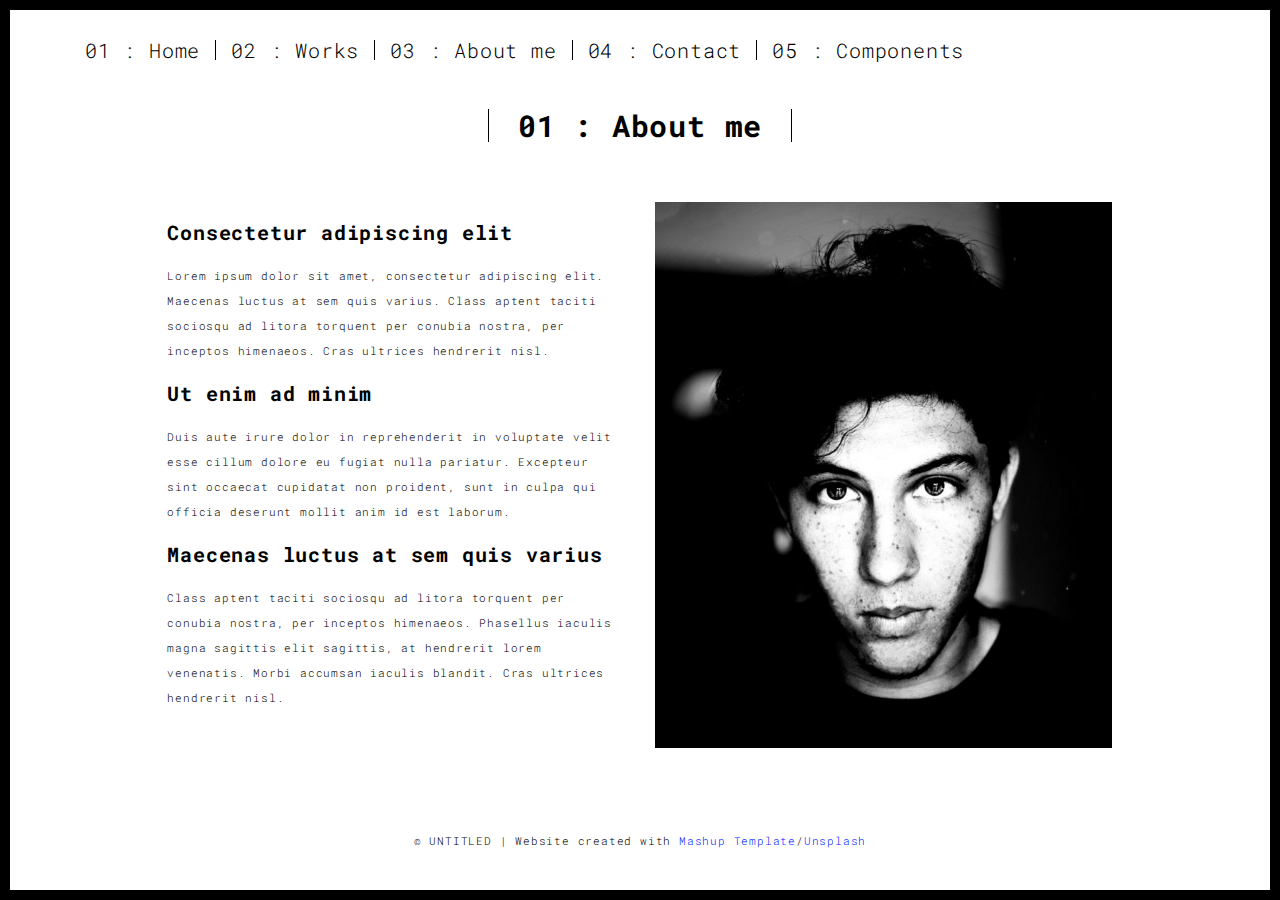
<file: Portfolio/about.html>
<!DOCTYPE html>
<html lang="en">

<head>
  <meta charset="UTF-8">
  <meta content="IE=edge" http-equiv="X-UA-Compatible">
  <meta content="width=device-width,initial-scale=1" name="viewport">
  <meta content="description" name="description">
  <meta name="google" content="notranslate" />
  <meta content="Mashup templates have been developped by Orson.io team" name="author">

  <!-- Disable tap highlight on IE -->
  <meta name="msapplication-tap-highlight" content="no">
  
  <link rel="apple-touch-icon" sizes="180x180" href="./assets/apple-icon-180x180.png">
  <link href="./assets/favicon.ico" rel="icon">

  <title>Title page</title>  

<link href="./main.3f6952e4.css" rel="stylesheet"></head>

<body class="">
<div id="site-border-left"></div>
<div id="site-border-right"></div>
<div id="site-border-top"></div>
<div id="site-border-bottom"></div>
 <!-- Add your content of header -->
<header>
  <nav class="navbar  navbar-fixed-top navbar-default">
    <div class="container">
        <button type="button" class="navbar-toggle collapsed" data-toggle="collapse" data-target="#navbar-collapse" aria-expanded="false">
          <span class="sr-only">Toggle navigation</span>
          <span class="icon-bar"></span>
          <span class="icon-bar"></span>
          <span class="icon-bar"></span>
        </button>

      <div class="collapse navbar-collapse" id="navbar-collapse">
        <ul class="nav navbar-nav ">
          <li><a href="./index.html" title="">01 : Home</a></li>
          <li><a href="./works.html" title="">02 : Works</a></li>
          <li><a href="./about.html" title="">03 : About me</a></li>
          <li><a href="./contact.html" title="">04 : Contact</a></li>
          <li><a href="./components.html" title="">05 : Components</a></li>
        </ul>


      </div> 
    </div>
  </nav>
</header>

<div class="section-container">
    <div class="container">
      <div class="row">
        <div class="col-xs-12">
          <div class="section-container-spacer text-center">
            <h1 class="h2">01 : About me</h1>
          </div>
          
          <div class="row">
            <div class="col-md-10 col-md-offset-1">
              <div class="row">
                <div class="col-xs-12 col-md-6">
                  <h3>Consectetur adipiscing elit</h3>
                  <p>Lorem ipsum dolor sit amet, consectetur adipiscing elit. Maecenas luctus at sem quis varius. 
                  Class aptent taciti sociosqu ad litora torquent per conubia nostra, per inceptos himenaeos. Cras ultrices hendrerit nisl.</p>
                  <h3>Ut enim ad minim </h3>
                  <p>Duis aute irure dolor in reprehenderit in voluptate velit esse
                  cillum dolore eu fugiat nulla pariatur. Excepteur sint occaecat cupidatat non
                  proident, sunt in culpa qui officia deserunt mollit anim id est laborum. 
                  <h3>Maecenas luctus at sem quis varius</h3>
                  <p>
                  Class aptent taciti sociosqu ad litora torquent per conubia nostra, per inceptos himenaeos. Phasellus iaculis magna sagittis elit sagittis, at hendrerit lorem venenatis. Morbi accumsan iaculis blandit. Cras ultrices hendrerit nisl.</p>
                </div>
                <div class="col-xs-12 col-md-6">
                  <img src="./assets/images/profil.jpg" class="img-responsive" alt="">
                </div>
              </div>
            </div>
          </div>
          
          
       </div>
      </div>
    </div>
  </div>


<footer class="footer-container text-center">
  <div class="container">
    <div class="row">
      <div class="col-xs-12">
        <p>© UNTITLED | Website created with <a href="http://www.mashup-template.com/" title="Create website with free html template">Mashup Template</a>/<a href="https://www.unsplash.com/" title="Beautiful Free Images">Unsplash</a></p>
      </div>
    </div>
  </div>
</footer>

<script>
  document.addEventListener("DOMContentLoaded", function (event) {
     navActivePage();
  });
</script>

<!-- Google Analytics: change UA-XXXXX-X to be your site's ID 

<script>
  (function (i, s, o, g, r, a, m) {
    i['GoogleAnalyticsObject'] = r; i[r] = i[r] || function () {
      (i[r].q = i[r].q || []).push(arguments)
    }, i[r].l = 1 * new Date(); a = s.createElement(o),
      m = s.getElementsByTagName(o)[0]; a.async = 1; a.src = g; m.parentNode.insertBefore(a, m)
  })(window, document, 'script', '//www.google-analytics.com/analytics.js', 'ga');
  ga('create', 'UA-XXXXX-X', 'auto');
  ga('send', 'pageview');
</script>

--> <script type="text/javascript" src="./main.70a66962.js"></script></body>

</html>
</file>
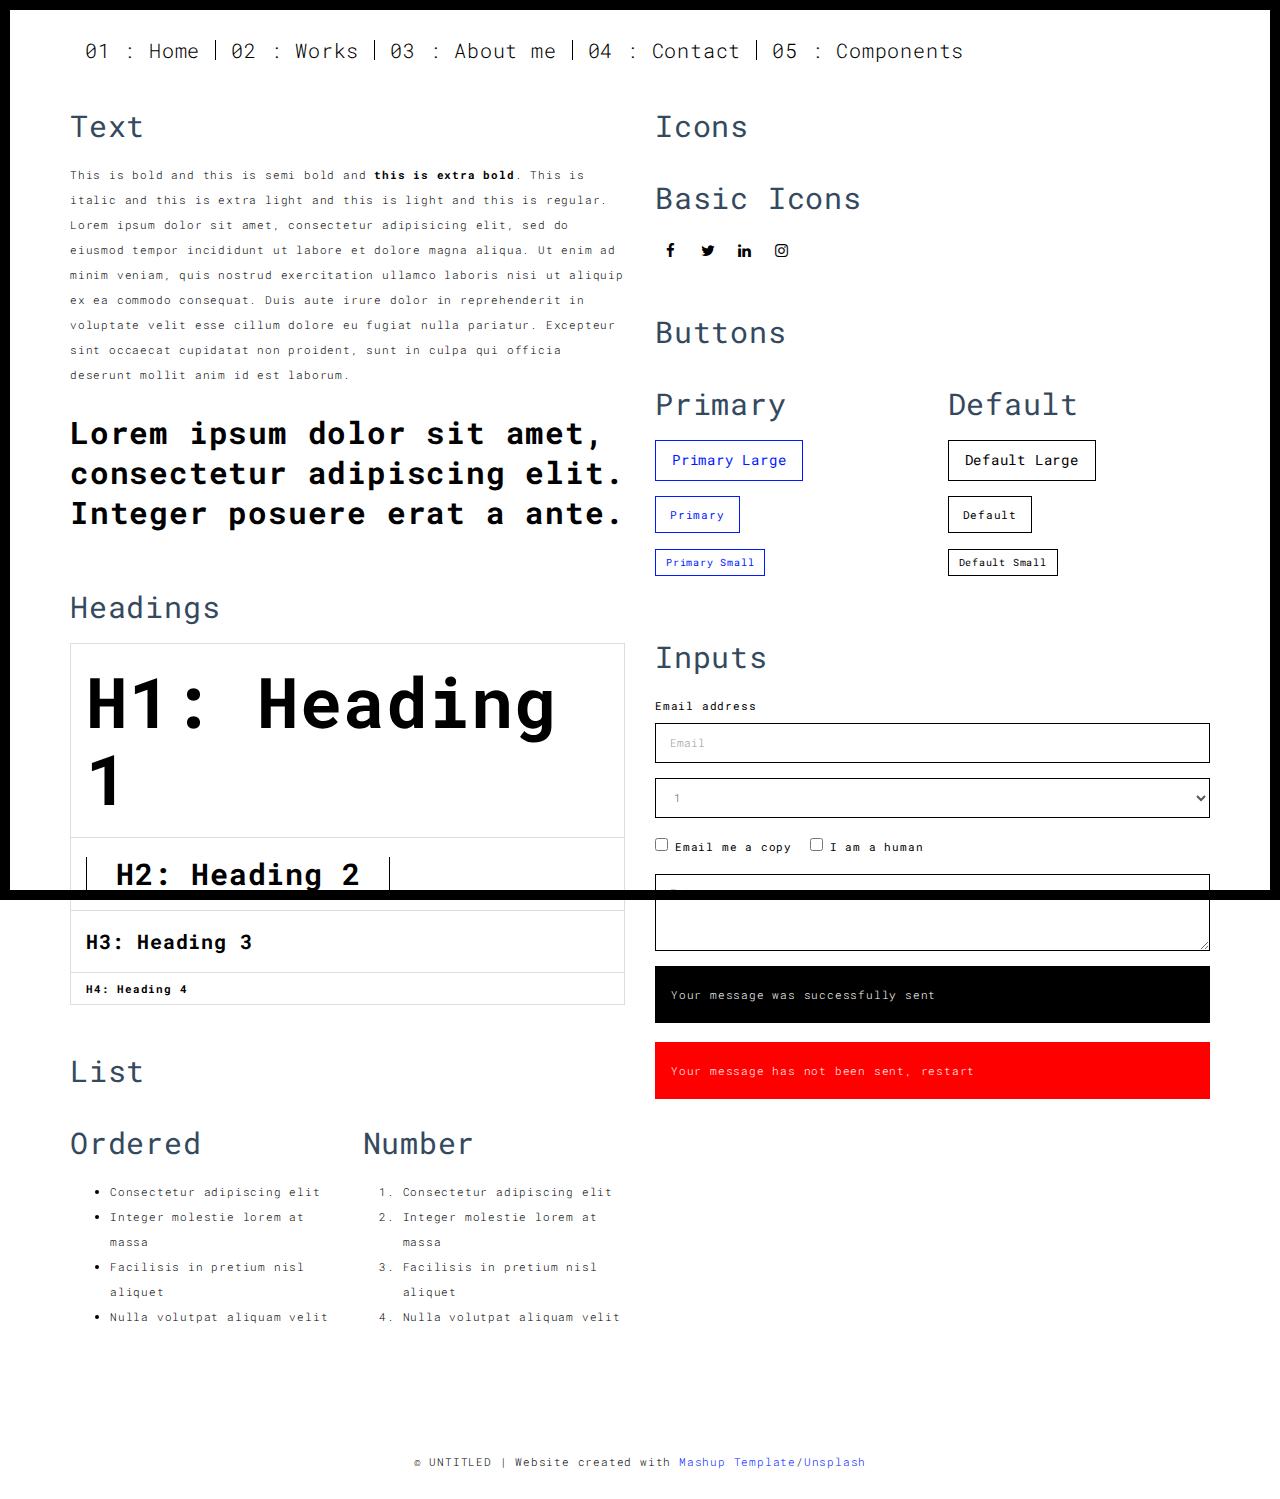
<file: Portfolio/components.html>
<!DOCTYPE html>
<html lang="en">

<head>
  <meta charset="UTF-8">
  <meta content="IE=edge" http-equiv="X-UA-Compatible">
  <meta content="width=device-width,initial-scale=1" name="viewport">
  <meta content="description" name="description">
  <meta name="google" content="notranslate" />
  <meta content="Mashup templates have been developped by Orson.io team" name="author">

  <!-- Disable tap highlight on IE -->
  <meta name="msapplication-tap-highlight" content="no">
  
  <link rel="apple-touch-icon" sizes="180x180" href="./assets/apple-icon-180x180.png">
  <link href="./assets/favicon.ico" rel="icon">

  <title>Title page</title>  

<link href="./main.3f6952e4.css" rel="stylesheet"></head>

<body class="">
<div id="site-border-left"></div>
<div id="site-border-right"></div>
<div id="site-border-top"></div>
<div id="site-border-bottom"></div>
 <!-- Add your content of header -->
<header>
  <nav class="navbar  navbar-fixed-top navbar-default">
    <div class="container">
        <button type="button" class="navbar-toggle collapsed" data-toggle="collapse" data-target="#navbar-collapse" aria-expanded="false">
          <span class="sr-only">Toggle navigation</span>
          <span class="icon-bar"></span>
          <span class="icon-bar"></span>
          <span class="icon-bar"></span>
        </button>

      <div class="collapse navbar-collapse" id="navbar-collapse">
        <ul class="nav navbar-nav ">
          <li><a href="./index.html" title="">01 : Home</a></li>
          <li><a href="./works.html" title="">02 : Works</a></li>
          <li><a href="./about.html" title="">03 : About me</a></li>
          <li><a href="./contact.html" title="">04 : Contact</a></li>
          <li><a href="./components.html" title="">05 : Components</a></li>
        </ul>


      </div> 
    </div>
  </nav>
</header>

<div class="section-container">
  
<!-- Add your site or app content here -->
  <div class="container">
    <div class="row">
      <div class="col-xs-12 col-md-6">

        <div class="template-example">
          <h2 class="template-title-example">Text</h2>
          <p>This is bold and this is semi bold and <b>this is extra bold</b>. This is italic and this is extra light and this is light
          and this is regular. Lorem ipsum dolor sit amet, consectetur adipisicing elit, sed do eiusmod
          tempor incididunt ut labore et dolore magna aliqua. Ut enim ad minim veniam,
          quis nostrud exercitation ullamco laboris nisi ut aliquip ex ea commodo
          consequat. Duis aute irure dolor in reprehenderit in voluptate velit esse
          cillum dolore eu fugiat nulla pariatur. Excepteur sint occaecat cupidatat non
          proident, sunt in culpa qui officia deserunt mollit anim id est laborum.

          <blockquote>
            <p>Lorem ipsum dolor sit amet, consectetur adipiscing elit. Integer posuere erat a ante.</p>
          </blockquote>
          
          </p>
        </div>

        <div class="template-example">
          <h2 class="template-title-example">Headings</h2>
          
          <table class="table table-bordered">
            <tr><td><h1>H1: Heading 1</h1></td></tr>
            <tr><td><h2>H2: Heading 2</h2></td></tr>
            <tr><td><h3>H3: Heading 3</h3></td></tr>
            <tr><td><h4>H4: Heading 4</h4></td></tr>
          </table>
          
        </div>

        
        <div class="template-example">
          <h2 class="template-title-example">List</h2>
          <div class="row">
            <div class="col-md-6">
              <h3 class="template-title-example">Ordered</h3>
              <ul>
                <li>Consectetur adipiscing elit</li>
                <li>Integer molestie lorem at massa</li>
                <li>Facilisis in pretium nisl aliquet</li>
                <li>Nulla volutpat aliquam velit</li>
              </ul>
            </div>
            <div class="col-md-6">
              <h3 class="template-title-example">Number</h3>
              <ol>
                <li>Consectetur adipiscing elit</li>
                <li>Integer molestie lorem at massa</li>
                <li>Facilisis in pretium nisl aliquet</li>
                <li>Nulla volutpat aliquam velit</li>
              </ol>
            </div>
          </div>
        </div>
        
      </div>

      <div class="col-xs-12 col-md-6">
        <div class="template-example">
          <h2 class="template-title-example">Icons</h2>
          
          <div class="row">
            
            <div class="col-md-6">
               <h3 class="template-title-example">Basic Icons</h2>
                <ul class="list-icons">
                  <li>
                    <span class="fa-icon">
                      <i class="fa fa-facebook"></i>
                    </span>
                  </li>
                  <li>
                    <span class="fa-icon">
                      <i class="fa fa-twitter"></i>
                    </span>
                  </li>
                  <li>
                    <span class="fa-icon">
                      <i class="fa fa-linkedin"></i>
                    </span>
                  </li>
                  <li>
                    <span class="fa-icon">
                      <i class="fa fa-instagram"></i>
                    </span>
                  </li>
                </ul>
            </div>

          </div>


          


        </div>

        <div class="template-example">
          <h2 class="template-title-example">Buttons</h2>
          <div class="row">
            <div class="col-md-6">
              <h3 class="template-title-example">Primary</h2>
              <div class="row">
                  <div class="col-md-6">
                  <p><a href="" class="btn btn-primary btn-lg">Primary Large</a></p>
                  <p><a href="" class="btn btn-primary">Primary </a></p>
                  <p><a href="" class="btn btn-primary btn-sm">Primary Small</a></p>
                </div>
              </div>

              
            </div>

            <div class="col-md-6">
              <h3 class="template-title-example">Default</h2>
              <div class="row">
                  <div class="col-md-6">
                  <p><a href="" class="btn btn-default btn-lg">Default Large</a></p>
                  <p><a href="" class="btn btn-default">Default </a></p>
                  <p><a href="" class="btn btn-default btn-sm">Default Small</a></p>
                </div>
              </div>

            </div>
          </div>
        </div>
        
        <div class="template-example">
          <h2 class="template-title-example">Inputs</h2>

            <div class="form-group">
              <label for="exampleInputEmail1">Email address</label>
              <input type="email" class="form-control" id="exampleInputEmail1" placeholder="Email">
            </div>

            <div class="form-group">
              <select class="form-control">
                <option>1</option>
                <option>2</option>
                <option>3</option>
                <option>4</option>
                <option>5</option>
              </select>
            </div>

            <div class="form-group">
              <label class="checkbox-inline">
                <input 
                type="checkbox" id="inlineCheckbox1" value="option1"> Email me a copy
              </label>
              <label class="checkbox-inline">
                <input type="checkbox" id="inlineCheckbox2" value="option2"> I am a human
              </label>
            </div>

            <div class="form-group">
              <textarea class="form-control" rows="3" placeholder="Enter your message"></textarea>
            </div>
            
            <div class="alert alert-success" role="alert">Your message was successfully sent</div>
            <div class="alert alert-danger" role="alert">Your message has not been sent, restart</div>
        </div>




      </div>
    </div>
  </div>
</div>

<footer class="footer-container text-center">
  <div class="container">
    <div class="row">
      <div class="col-xs-12">
        <p>© UNTITLED | Website created with <a href="http://www.mashup-template.com/" title="Create website with free html template">Mashup Template</a>/<a href="https://www.unsplash.com/" title="Beautiful Free Images">Unsplash</a></p>
      </div>
    </div>
  </div>
</footer>

<script>
  document.addEventListener("DOMContentLoaded", function (event) {
     navActivePage();
  });
</script>

<!-- Google Analytics: change UA-XXXXX-X to be your site's ID 

<script>
  (function (i, s, o, g, r, a, m) {
    i['GoogleAnalyticsObject'] = r; i[r] = i[r] || function () {
      (i[r].q = i[r].q || []).push(arguments)
    }, i[r].l = 1 * new Date(); a = s.createElement(o),
      m = s.getElementsByTagName(o)[0]; a.async = 1; a.src = g; m.parentNode.insertBefore(a, m)
  })(window, document, 'script', '//www.google-analytics.com/analytics.js', 'ga');
  ga('create', 'UA-XXXXX-X', 'auto');
  ga('send', 'pageview');
</script>

--> <script type="text/javascript" src="./main.70a66962.js"></script></body>

</html>
</file>
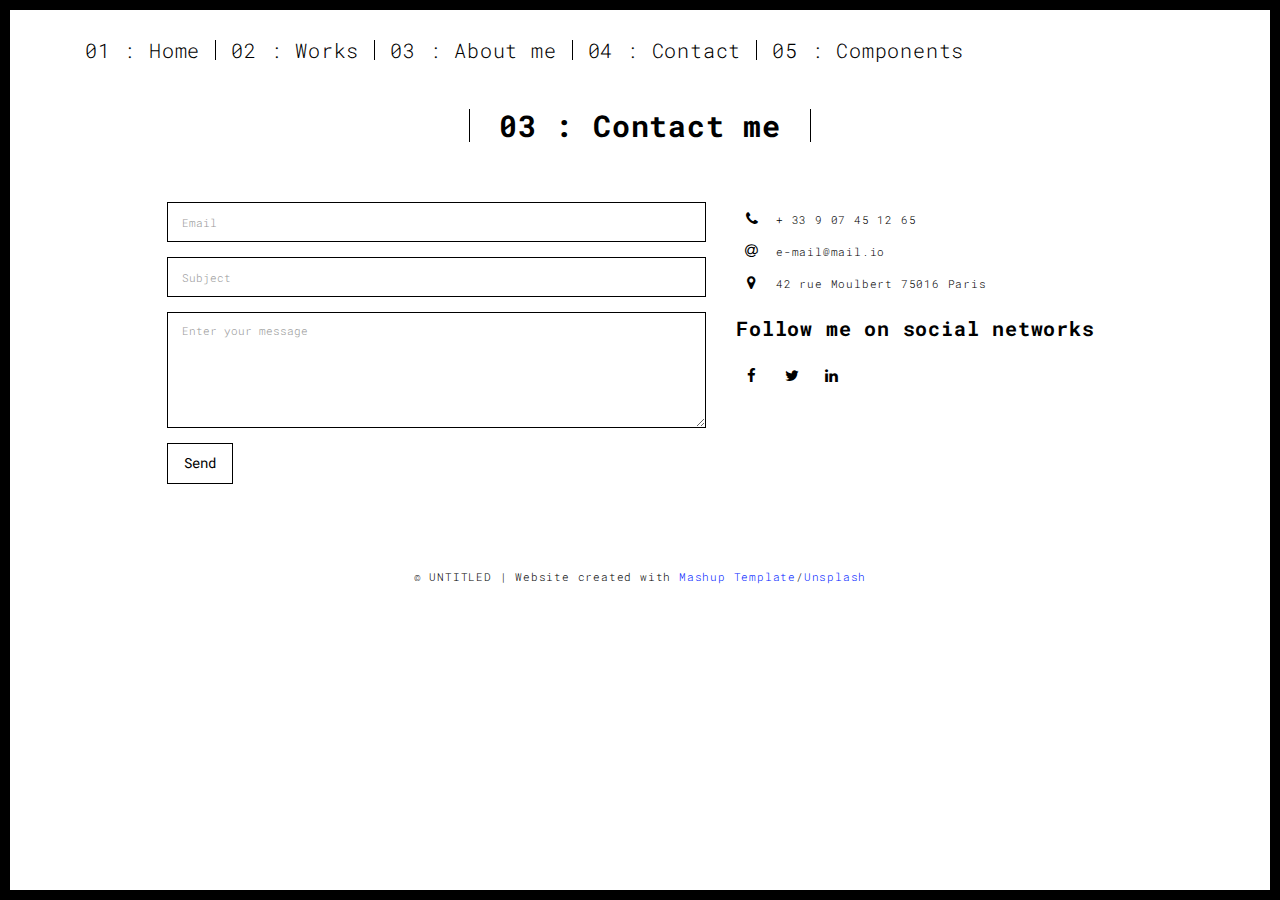
<file: Portfolio/contact.html>
<!DOCTYPE html>
<html lang="en">

<head>
  <meta charset="UTF-8">
  <meta content="IE=edge" http-equiv="X-UA-Compatible">
  <meta content="width=device-width,initial-scale=1" name="viewport">
  <meta content="description" name="description">
  <meta name="google" content="notranslate" />
  <meta content="Mashup templates have been developped by Orson.io team" name="author">

  <!-- Disable tap highlight on IE -->
  <meta name="msapplication-tap-highlight" content="no">
  
  <link rel="apple-touch-icon" sizes="180x180" href="./assets/apple-icon-180x180.png">
  <link href="./assets/favicon.ico" rel="icon">

  <title>Title page</title>  

<link href="./main.3f6952e4.css" rel="stylesheet"></head>

<body class="">
<div id="site-border-left"></div>
<div id="site-border-right"></div>
<div id="site-border-top"></div>
<div id="site-border-bottom"></div>
 <!-- Add your content of header -->
<header>
  <nav class="navbar  navbar-fixed-top navbar-default">
    <div class="container">
        <button type="button" class="navbar-toggle collapsed" data-toggle="collapse" data-target="#navbar-collapse" aria-expanded="false">
          <span class="sr-only">Toggle navigation</span>
          <span class="icon-bar"></span>
          <span class="icon-bar"></span>
          <span class="icon-bar"></span>
        </button>

      <div class="collapse navbar-collapse" id="navbar-collapse">
        <ul class="nav navbar-nav ">
          <li><a href="./index.html" title="">01 : Home</a></li>
          <li><a href="./works.html" title="">02 : Works</a></li>
          <li><a href="./about.html" title="">03 : About me</a></li>
          <li><a href="./contact.html" title="">04 : Contact</a></li>
          <li><a href="./components.html" title="">05 : Components</a></li>
        </ul>


      </div> 
    </div>
  </nav>
</header>

<div class="section-container">
    <div class="container">
      <div class="row">
        <div class="col-xs-12">
          <div class="section-container-spacer text-center">
            <h1 class="h2">03 : Contact me</h1>
          </div>
          
          <div class="row">
            <div class="col-md-10 col-md-offset-1">
               <form action="" class="reveal-content">
                  <div class="row">
                    <div class="col-md-7">
                      <div class="form-group">
                        <input type="email" class="form-control" id="email" placeholder="Email">
                      </div>
                      <div class="form-group">
                        <input type="text" class="form-control" id="subject" placeholder="Subject">
                      </div>
                      <div class="form-group">
                        <textarea class="form-control" rows="5" placeholder="Enter your message"></textarea>
                      </div>
                      <button type="submit" class="btn btn-default btn-lg">Send</button>
                    </div>
                    <div class="col-md-5 address-container">
                      <ul class="list-unstyled">
                        <li>
                          <span class="fa-icon">
                            <i class="fa fa-phone" aria-hidden="true"></i>
                          </span>
                          + 33 9 07 45 12 65
                        </li>
                        <li>
                          <span class="fa-icon">
                            <i class="fa fa-at" aria-hidden="true"></i>
                          </span>
                          e-mail@mail.io
                        </li>
                        <li>
                          <span class="fa-icon">
                            <i class="fa fa fa-map-marker" aria-hidden="true"></i>
                          </span>
                          42 rue Moulbert 75016 Paris
                        </li>
                      </ul>
                      <h3>Follow me on social networks</h3>
                      <a href="http://www.facebook.com" title="" class="fa-icon">
                        <i class="fa fa-facebook"></i>
                      </a>
                      <a href="http://www.twitter.com" title="" class="fa-icon">
                        <i class="fa fa-twitter"></i>
                      </a>
                      <a href="http://www.linkedin.com" title="" class="fa-icon">
                        <i class="fa fa-linkedin"></i>
                      </a>

                    </div>
                  </div>
                </form>
            </div>

          </div>
         
       </div>
      </div>
    </div>
  </div>


<footer class="footer-container text-center">
  <div class="container">
    <div class="row">
      <div class="col-xs-12">
        <p>© UNTITLED | Website created with <a href="http://www.mashup-template.com/" title="Create website with free html template">Mashup Template</a>/<a href="https://www.unsplash.com/" title="Beautiful Free Images">Unsplash</a></p>
      </div>
    </div>
  </div>
</footer>

<script>
  document.addEventListener("DOMContentLoaded", function (event) {
     navActivePage();
  });
</script>

<!-- Google Analytics: change UA-XXXXX-X to be your site's ID 

<script>
  (function (i, s, o, g, r, a, m) {
    i['GoogleAnalyticsObject'] = r; i[r] = i[r] || function () {
      (i[r].q = i[r].q || []).push(arguments)
    }, i[r].l = 1 * new Date(); a = s.createElement(o),
      m = s.getElementsByTagName(o)[0]; a.async = 1; a.src = g; m.parentNode.insertBefore(a, m)
  })(window, document, 'script', '//www.google-analytics.com/analytics.js', 'ga');
  ga('create', 'UA-XXXXX-X', 'auto');
  ga('send', 'pageview');
</script>

--> <script type="text/javascript" src="./main.70a66962.js"></script></body>

</html>
</file>
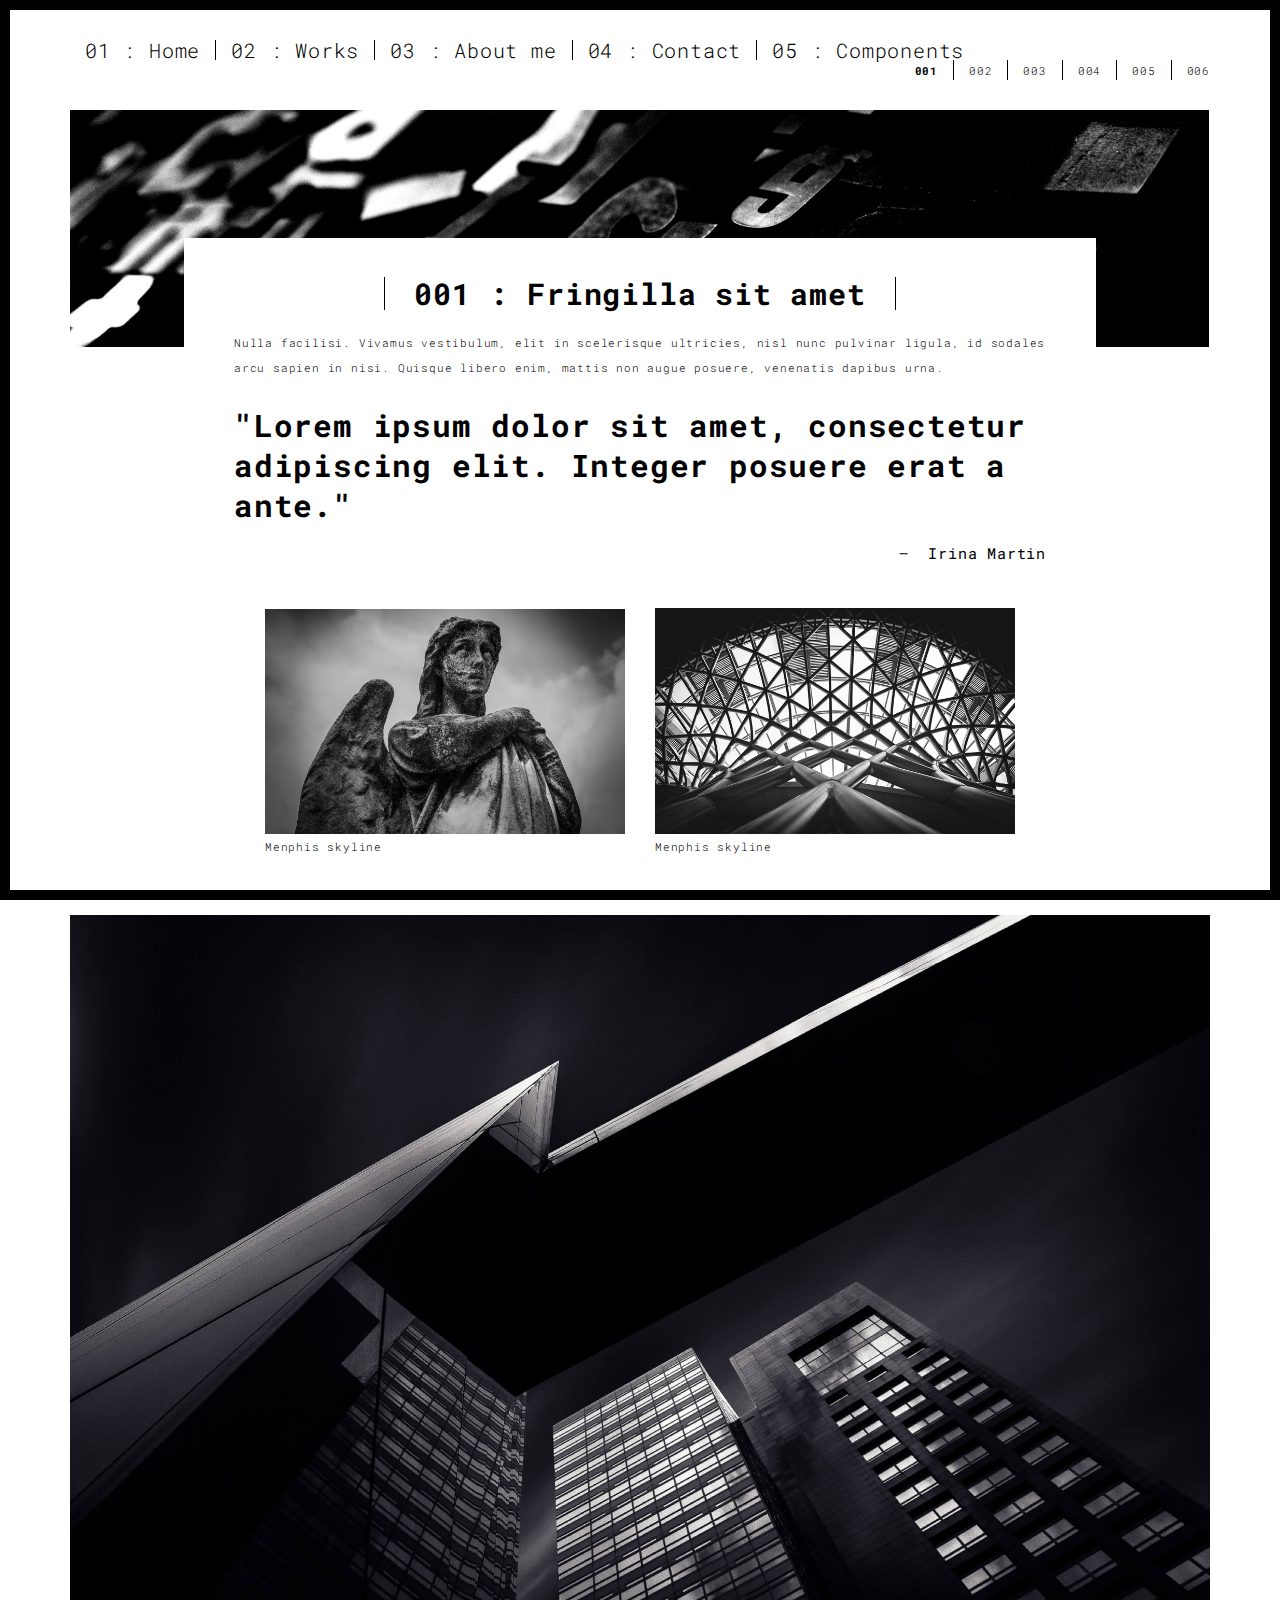
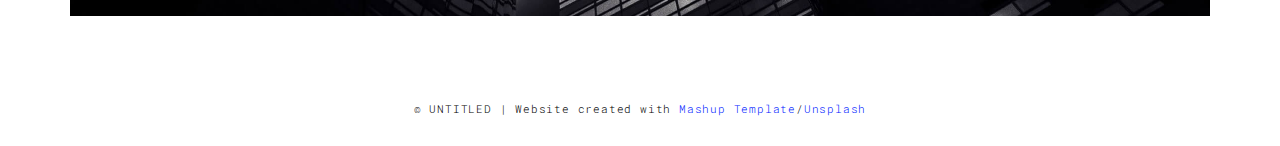
<file: Portfolio/work.html>
<!DOCTYPE html>
<html lang="en">

<head>
  <meta charset="UTF-8">
  <meta content="IE=edge" http-equiv="X-UA-Compatible">
  <meta content="width=device-width,initial-scale=1" name="viewport">
  <meta content="description" name="description">
  <meta name="google" content="notranslate" />
  <meta content="Mashup templates have been developped by Orson.io team" name="author">

  <!-- Disable tap highlight on IE -->
  <meta name="msapplication-tap-highlight" content="no">
  
  <link rel="apple-touch-icon" sizes="180x180" href="./assets/apple-icon-180x180.png">
  <link href="./assets/favicon.ico" rel="icon">

  <title>Title page</title>  

<link href="./main.3f6952e4.css" rel="stylesheet"></head>

<body class="">
<div id="site-border-left"></div>
<div id="site-border-right"></div>
<div id="site-border-top"></div>
<div id="site-border-bottom"></div>
<!-- Add your content of header -->
<header>
  <nav class="navbar  navbar-fixed-top navbar-default">
    <div class="container">
        <button type="button" class="navbar-toggle collapsed" data-toggle="collapse" data-target="#navbar-collapse" aria-expanded="false">
          <span class="sr-only">Toggle navigation</span>
          <span class="icon-bar"></span>
          <span class="icon-bar"></span>
          <span class="icon-bar"></span>
        </button>

      <div class="collapse navbar-collapse" id="navbar-collapse">
        <ul class="nav navbar-nav ">
          <li><a href="./index.html" title="">01 : Home</a></li>
          <li><a href="./works.html" title="">02 : Works</a></li>
          <li><a href="./about.html" title="">03 : About me</a></li>
          <li><a href="./contact.html" title="">04 : Contact</a></li>
          <li><a href="./components.html" title="">05 : Components</a></li>
        </ul>


          <ul class="nav navbar-nav navbar-right navbar-small visible-md visible-lg">
            <li><a href="./index.html" title="" class="active">001</a></li>
            <li><a href="./index.html" title="">002</a></li>
            <li><a href="./index.html" title="">003</a></li>
            <li><a href="./index.html" title="">004</a></li>
            <li><a href="./index.html" title="">005</a></li>
            <li><a href="./index.html" title="">006</a></li>
          </ul>


      </div> 
    </div>
  </nav>
</header>
<div class="section-container">
  <div class="container">
    <div class="row">
      <div class="col-xs-12">
        <img src="./assets/images/work001-01.jpg" class="img-responsive" alt="">
        <div class="card-container">
          <div class="text-center">
            <h1 class="h2">001 : Fringilla sit amet</h1>
          </div>
          <p>Nulla facilisi. Vivamus vestibulum, elit in scelerisque ultricies, nisl nunc pulvinar ligula, id sodales arcu sapien in nisi. Quisque libero enim, mattis non augue posuere, venenatis dapibus urna.</p>

          <blockquote>
            <p>"Lorem ipsum dolor sit amet, consectetur adipiscing elit. Integer posuere erat a ante."</p>
            <small class="pull-right">Irina Martin</small>
          </blockquote>
        </div>
      </div>

      
      
      <div class="col-md-8 col-md-offset-2 section-container-spacer">
        <div class="row">
          <div class="col-xs-12 col-md-6">
            <img src="./assets/images/work001-02.jpg" class="img-responsive" alt="">
            <p>Menphis skyline</p>
          </div>
          <div class="col-xs-12 col-md-6">
            <img src="./assets/images/work001-03.jpg" class="img-responsive" alt="">
            <p>Menphis skyline</p>
          </div>
        </div>
      </div>

      <div class="col-xs-12">
        <img src="./assets/images/work001-04.jpg" class="img-responsive" alt="">
      </div>

    </div>
  </div>
</div>


<footer class="footer-container text-center">
  <div class="container">
    <div class="row">
      <div class="col-xs-12">
        <p>© UNTITLED | Website created with <a href="http://www.mashup-template.com/" title="Create website with free html template">Mashup Template</a>/<a href="https://www.unsplash.com/" title="Beautiful Free Images">Unsplash</a></p>
      </div>
    </div>
  </div>
</footer>

<script>
  document.addEventListener("DOMContentLoaded", function (event) {
     navActivePage();
  });
</script>

<!-- Google Analytics: change UA-XXXXX-X to be your site's ID 

<script>
  (function (i, s, o, g, r, a, m) {
    i['GoogleAnalyticsObject'] = r; i[r] = i[r] || function () {
      (i[r].q = i[r].q || []).push(arguments)
    }, i[r].l = 1 * new Date(); a = s.createElement(o),
      m = s.getElementsByTagName(o)[0]; a.async = 1; a.src = g; m.parentNode.insertBefore(a, m)
  })(window, document, 'script', '//www.google-analytics.com/analytics.js', 'ga');
  ga('create', 'UA-XXXXX-X', 'auto');
  ga('send', 'pageview');
</script>

--> <script type="text/javascript" src="./main.70a66962.js"></script></body>

</html>
</file>
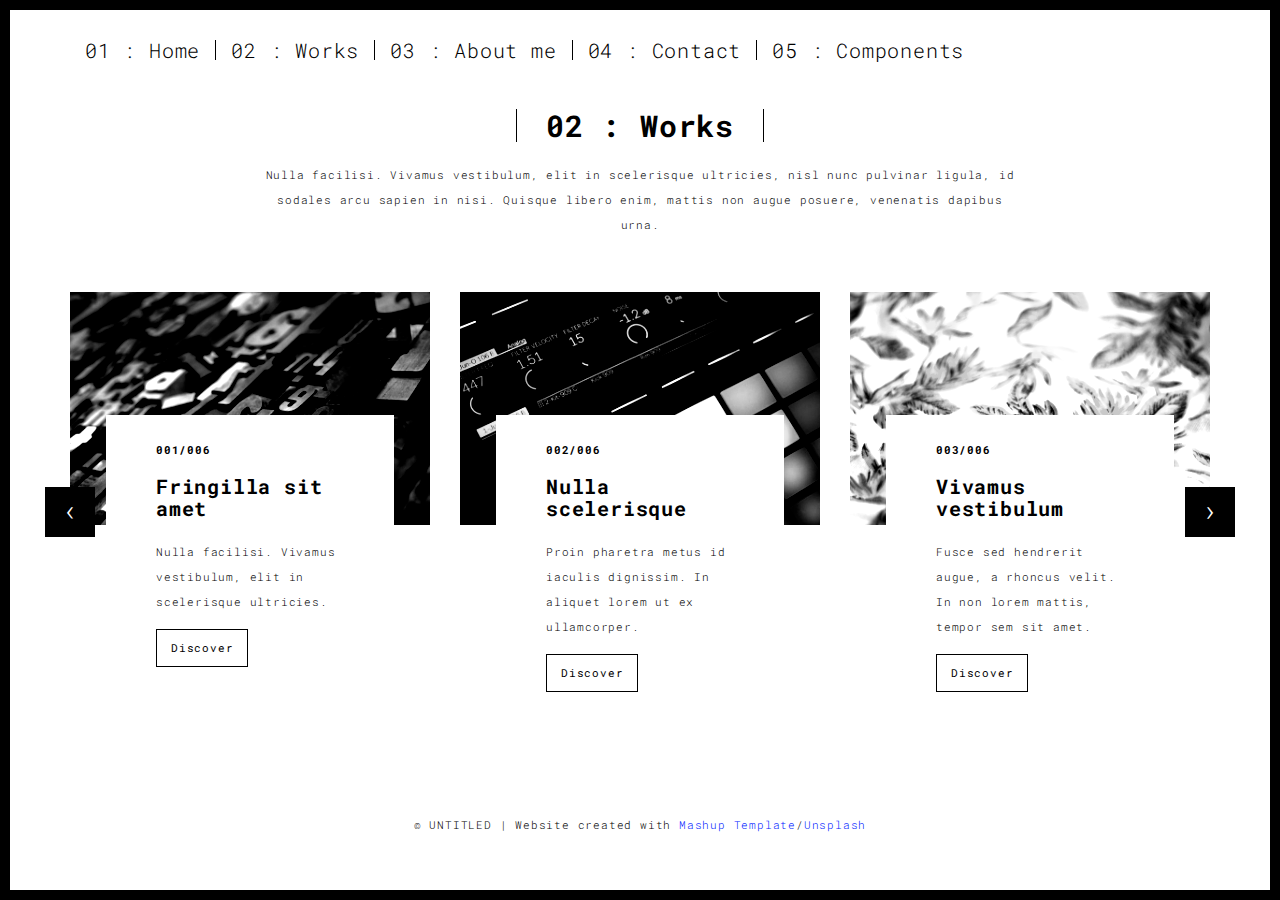
<file: Portfolio/works.html>
<!DOCTYPE html>
<html lang="en">

<head>
  <meta charset="UTF-8">
  <meta content="IE=edge" http-equiv="X-UA-Compatible">
  <meta content="width=device-width,initial-scale=1" name="viewport">
  <meta content="description" name="description">
  <meta name="google" content="notranslate" />
  <meta content="Mashup templates have been developped by Orson.io team" name="author">

  <!-- Disable tap highlight on IE -->
  <meta name="msapplication-tap-highlight" content="no">
  
  <link rel="apple-touch-icon" sizes="180x180" href="./assets/apple-icon-180x180.png">
  <link href="./assets/favicon.ico" rel="icon">

  <title>Title page</title>  

<link href="./main.3f6952e4.css" rel="stylesheet"></head>

<body class="">
<div id="site-border-left"></div>
<div id="site-border-right"></div>
<div id="site-border-top"></div>
<div id="site-border-bottom"></div>
 <!-- Add your content of header -->
<header>
  <nav class="navbar  navbar-fixed-top navbar-default">
    <div class="container">
        <button type="button" class="navbar-toggle collapsed" data-toggle="collapse" data-target="#navbar-collapse" aria-expanded="false">
          <span class="sr-only">Toggle navigation</span>
          <span class="icon-bar"></span>
          <span class="icon-bar"></span>
          <span class="icon-bar"></span>
        </button>

      <div class="collapse navbar-collapse" id="navbar-collapse">
        <ul class="nav navbar-nav ">
          <li><a href="./index.html" title="">01 : Home</a></li>
          <li><a href="./works.html" title="">02 : Works</a></li>
          <li><a href="./about.html" title="">03 : About me</a></li>
          <li><a href="./contact.html" title="">04 : Contact</a></li>
          <li><a href="./components.html" title="">05 : Components</a></li>
        </ul>


      </div> 
    </div>
  </nav>
</header>

<div class="section-container">
  <div class="container">
    <div class="row">
      
      <div class="col-sm-8 col-sm-offset-2 section-container-spacer">
        <div class="text-center">
          <h1 class="h2">02 : Works</h1>
          <p>Nulla facilisi. Vivamus vestibulum, elit in scelerisque ultricies, nisl nunc pulvinar ligula, id sodales arcu sapien in nisi. Quisque libero enim, mattis non augue posuere, venenatis dapibus urna.</p>
        </div>
      </div>

      <div class="col-md-12">
     
      <div id="myCarousel" class="carousel slide projects-carousel">
        <!-- Carousel items -->
        <div class="carousel-inner">
            <div class="item active">
                <div class="row">
                    <div class="col-sm-4">

                      <a href="./work.html" title="" class="black-image-project-hover">
                        <img src="./assets/images/work01-hover.jpg" alt="" class="img-responsive">
                      </a>
                      <div class="card-container card-container-lg">
                        <h4>001/006</h4>
                        <h3>Fringilla sit amet</h3>
                        <p>Nulla facilisi. Vivamus vestibulum, elit in scelerisque ultricies.</p>
                        <a href="./work.html" title="" class="btn btn-default">Discover</a>
                      </div>
                    </div>
                    <div class="col-sm-4">
                      <a href="./work.html" title="" class="black-image-project-hover">
                        <img src="./assets/images/work02-hover.jpg" alt="" class="img-responsive">
                      </a>
                      <div class="card-container card-container-lg">
                        <h4>002/006</h4>
                        <h3>Nulla scelerisque</h3>
                        <p>Proin pharetra metus id iaculis dignissim. In aliquet lorem ut ex ullamcorper.</p>
                        <a href="./work.html" title="" class="btn btn-default">Discover</a>
                      </div>
                    </div>
                    <div class="col-sm-4">
                      <a href="./work.html" title="" class="black-image-project-hover">
                        <img src="./assets/images/work03-hover.jpg" alt="" class="img-responsive">
                      </a>
                      <div class="card-container card-container-lg">
                        <h4>003/006</h4>
                        <h3>Vivamus vestibulum</h3>
                        <p>Fusce sed hendrerit augue, a rhoncus velit. In non lorem mattis, tempor sem sit amet.</p>
                        <a href="./work.html" title="" class="btn btn-default">Discover</a>
                      </div>
                    </div>
                    
                </div>
                <!--/row-->
            </div>
            <!--/item-->
            <div class="item">
                <div class="row">
                  <div class="col-sm-4">
                    <a href="./work.html" class="black-image-project-hover">
                      <img src="./assets/images/work02-hover.jpg" alt="Image" class="img-responsive">
                    </a>
                    <div class="card-container">
                      <h4>004/006</h4>
                      <h3>Nulla scelerisque</h3>
                      <p>Proin pharetra metus id iaculis dignissim. In aliquet lorem ut ex ullamcorper.</p>
                      <a href="./work.html" class="btn btn-default">Discover</a>
                    </div>
                  </div>
                   <div class="col-sm-4">
                      <a href="./work.html" class="black-image-project-hover">
                        <img src="./assets/images/work01-hover.jpg" alt="Image" class="img-responsive">
                      </a>
                      <div class="card-container">
                        <h4>005/006</h4>
                        <h3>Fringilla sit amet</h3>
                        <p>Nulla facilisi. Vivamus vestibulum, elit in scelerisque ultricies.</p>
                        <a href="./work.html" class="btn btn-default">Discover</a>
                      </div>
                    </div>
                    
                    <div class="col-sm-4">
                      <a href="./work.html" class="black-image-project-hover">
                        <img src="./assets/images/work03-hover.jpg" alt="Image" class="img-responsive">
                      </a>
                      <div class="card-container">
                        <h4>006/006</h4>
                        <h3>Vivamus vestibulum</h3>
                        <p>Fusce sed hendrerit augue, a rhoncus velit. In non lorem mattis, tempor sem sit amet.</p>
                        <a href="./work.html" class="btn btn-default">Discover</a>
                      </div>
                    </div>
                    
                </div>
                <!--/row-->
            </div>
            
            <!--/item-->
        </div>
        <!--/carousel-inner--> 
        <a class="left carousel-control" href="#myCarousel" data-slide="prev">‹</a>

        <a class="right carousel-control" href="#myCarousel" data-slide="next">›</a>
     </div>



    <!--/myCarousel-->
    </div>



    </div>
  </div>
</div>


<footer class="footer-container text-center">
  <div class="container">
    <div class="row">
      <div class="col-xs-12">
        <p>© UNTITLED | Website created with <a href="http://www.mashup-template.com/" title="Create website with free html template">Mashup Template</a>/<a href="https://www.unsplash.com/" title="Beautiful Free Images">Unsplash</a></p>
      </div>
    </div>
  </div>
</footer>

<script>
  document.addEventListener("DOMContentLoaded", function (event) {
     navActivePage();
  });
</script>

<!-- Google Analytics: change UA-XXXXX-X to be your site's ID 

<script>
  (function (i, s, o, g, r, a, m) {
    i['GoogleAnalyticsObject'] = r; i[r] = i[r] || function () {
      (i[r].q = i[r].q || []).push(arguments)
    }, i[r].l = 1 * new Date(); a = s.createElement(o),
      m = s.getElementsByTagName(o)[0]; a.async = 1; a.src = g; m.parentNode.insertBefore(a, m)
  })(window, document, 'script', '//www.google-analytics.com/analytics.js', 'ga');
  ga('create', 'UA-XXXXX-X', 'auto');
  ga('send', 'pageview');
</script>

--> <script type="text/javascript" src="./main.70a66962.js"></script></body>

</html>
</file>
<file: Portfolio/main.3f6952e4.css>
@import url(https://fonts.googleapis.com/css?family=Roboto:900|Roboto+Mono:300,400,700);
@import url(https://maxcdn.bootstrapcdn.com/font-awesome/4.7.0/css/font-awesome.min.css);

/*!
 * Bootstrap v3.3.7 (http://getbootstrap.com)
 * Copyright 2011-2016 Twitter, Inc.
 * Licensed under MIT (https://github.com/twbs/bootstrap/blob/master/LICENSE)
 */


/*! normalize.css v3.0.3 | MIT License | github.com/necolas/normalize.css */

html {
    font-family: sans-serif;
    -ms-text-size-adjust: 100%;
    -webkit-text-size-adjust: 100%
}

body {
    margin: 0
}

article,
aside,
details,
figcaption,
figure,
footer,
header,
hgroup,
main,
menu,
nav,
section,
summary {
    display: block
}

audio,
canvas,
progress,
video {
    display: inline-block;
    vertical-align: baseline
}

audio:not([controls]) {
    display: none;
    height: 0
}

[hidden],
template {
    display: none
}

a {
    background-color: transparent
}

a:active,
a:hover {
    outline: 0
}

abbr[title] {
    border-bottom: 1px dotted
}

b,
strong {
    font-weight: 700
}

dfn {
    font-style: italic
}

h1 {
    font-size: 2em;
    margin: .67em 0
}

mark {
    background: #ff0;
    color: #000
}

small {
    font-size: 80%
}

sub,
sup {
    font-size: 75%;
    line-height: 0;
    position: relative;
    vertical-align: baseline
}

sup {
    top: -.5em
}

sub {
    bottom: -.25em
}

img {
    border: 0
}

svg:not(:root) {
    overflow: hidden
}

figure {
    margin: 1em 40px
}

hr {
    box-sizing: content-box;
    height: 0
}

pre {
    overflow: auto
}

code,
kbd,
pre,
samp {
    font-family: monospace, monospace;
    font-size: 1em
}

button,
input,
optgroup,
select,
textarea {
    color: inherit;
    font: inherit;
    margin: 0
}

button {
    overflow: visible
}

button,
select {
    text-transform: none
}

button,
html input[type=button],
input[type=reset],
input[type=submit] {
    -webkit-appearance: button;
    cursor: pointer
}

button[disabled],
html input[disabled] {
    cursor: default
}

button::-moz-focus-inner,
input::-moz-focus-inner {
    border: 0;
    padding: 0
}

input {
    line-height: normal
}

input[type=checkbox],
input[type=radio] {
    box-sizing: border-box;
    padding: 0
}

input[type=number]::-webkit-inner-spin-button,
input[type=number]::-webkit-outer-spin-button {
    height: auto
}

input[type=search] {
    -webkit-appearance: textfield;
    box-sizing: content-box
}

input[type=search]::-webkit-search-cancel-button,
input[type=search]::-webkit-search-decoration {
    -webkit-appearance: none
}

fieldset {
    border: 1px solid silver;
    margin: 0 2px;
    padding: .35em .625em .75em
}

textarea {
    overflow: auto
}

optgroup {
    font-weight: 700
}

table {
    border-collapse: collapse;
    border-spacing: 0
}

td,
th {
    padding: 0
}


/*! Source: https://github.com/h5bp/html5-boilerplate/blob/master/src/css/main.css */

@media print {
    *,
     :after,
     :before {
        background: transparent!important;
        color: #000!important;
        box-shadow: none!important;
        text-shadow: none!important
    }
    a,
    a:visited {
        text-decoration: underline
    }
    a[href]:after {
        content: " (" attr(href) ")"
    }
    abbr[title]:after {
        content: " (" attr(title) ")"
    }
    a[href^="#"]:after,
    a[href^="javascript:"]:after {
        content: ""
    }
    blockquote,
    pre {
        border: 1px solid #999;
        page-break-inside: avoid
    }
    thead {
        display: table-header-group
    }
    img,
    tr {
        page-break-inside: avoid
    }
    img {
        max-width: 100%!important
    }
    h2,
    h3,
    p {
        orphans: 3;
        widows: 3
    }
    h2,
    h3 {
        page-break-after: avoid
    }
    .navbar {
        display: none
    }
    .btn>.caret,
    .dropup>.btn>.caret {
        border-top-color: #000!important
    }
    .label {
        border: 1px solid #000
    }
    .table {
        border-collapse: collapse!important
    }
    .table td,
    .table th {
        background-color: #fff!important
    }
    .table-bordered td,
    .table-bordered th {
        border: 1px solid #ddd!important
    }
}

*,
:after,
:before {
    -webkit-box-sizing: border-box;
    -moz-box-sizing: border-box;
    box-sizing: border-box
}

html {
    font-size: 10px;
    -webkit-tap-highlight-color: transparent
}

body {
    font-family: Roboto Mono, Helvetica, Arial, sans-serif;
    font-size: 11px;
    line-height: 1.78;
    color: #000;
    background-color: #fff
}

button,
input,
select,
textarea {
    font-family: inherit;
    font-size: inherit;
    line-height: inherit
}

a {
    color: #001aff;
    text-decoration: none
}

a:focus,
a:hover {
    color: #0012b3;
    text-decoration: underline
}

a:focus {
    outline: 5px auto -webkit-focus-ring-color;
    outline-offset: -2px
}

figure {
    margin: 0
}

img {
    vertical-align: middle
}

.img-responsive {
    display: block;
    max-width: 100%;
    height: auto
}

.img-rounded {
    border-radius: 0
}

.img-thumbnail {
    padding: 4px;
    line-height: 1.78;
    background-color: #fff;
    border: 1px solid #ddd;
    border-radius: 0;
    -webkit-transition: all .2s ease-in-out;
    -o-transition: all .2s ease-in-out;
    transition: all .2s ease-in-out;
    display: inline-block;
    max-width: 100%;
    height: auto
}

.img-circle {
    border-radius: 50%
}

hr {
    margin-top: 19px;
    margin-bottom: 19px;
    border: 0;
    border-top: 1px solid #eee
}

.sr-only {
    position: absolute;
    width: 1px;
    height: 1px;
    margin: -1px;
    padding: 0;
    overflow: hidden;
    clip: rect(0, 0, 0, 0);
    border: 0
}

.sr-only-focusable:active,
.sr-only-focusable:focus {
    position: static;
    width: auto;
    height: auto;
    margin: 0;
    overflow: visible;
    clip: auto
}

[role=button] {
    cursor: pointer
}

.h1,
.h2,
.h3,
.h4,
.h5,
.h6,
h1,
h2,
h3,
h4,
h5,
h6 {
    font-family: Roboto Mono, Helvetica, Arial, sans-serif;
    font-weight: 700;
    line-height: 1.1;
    color: #000
}

.h1 .small,
.h1 small,
.h2 .small,
.h2 small,
.h3 .small,
.h3 small,
.h4 .small,
.h4 small,
.h5 .small,
.h5 small,
.h6 .small,
.h6 small,
h1 .small,
h1 small,
h2 .small,
h2 small,
h3 .small,
h3 small,
h4 .small,
h4 small,
h5 .small,
h5 small,
h6 .small,
h6 small {
    font-weight: 400;
    line-height: 1;
    color: #777
}

.h1,
.h2,
.h3,
h1,
h2,
h3 {
    margin-top: 19px;
    margin-bottom: 9.5px
}

.h1 .small,
.h1 small,
.h2 .small,
.h2 small,
.h3 .small,
.h3 small,
h1 .small,
h1 small,
h2 .small,
h2 small,
h3 .small,
h3 small {
    font-size: 65%
}

.h4,
.h5,
.h6,
h4,
h5,
h6 {
    margin-top: 9.5px;
    margin-bottom: 9.5px
}

.h4 .small,
.h4 small,
.h5 .small,
.h5 small,
.h6 .small,
.h6 small,
h4 .small,
h4 small,
h5 .small,
h5 small,
h6 .small,
h6 small {
    font-size: 75%
}

.h1,
h1 {
    font-size: 70px
}

.h2,
h2 {
    font-size: 30px
}

.h3,
h3 {
    font-size: 20px
}

.h4,
.h5,
h4,
h5 {
    font-size: 11px
}

.h6,
h6 {
    font-size: 10px
}

p {
    margin: 0 0 9.5px
}

.lead {
    margin-bottom: 19px;
    font-size: 12px;
    font-weight: 300;
    line-height: 1.4
}

@media (min-width:768px) {
    .lead {
        font-size: 16.5px
    }
}

.small,
small {
    font-size: 90%
}

.mark,
mark {
    background-color: #fcf8e3;
    padding: .2em
}

.text-left {
    text-align: left
}

.text-right {
    text-align: right
}

.text-center {
    text-align: center
}

.text-justify {
    text-align: justify
}

.text-nowrap {
    white-space: nowrap
}

.text-lowercase {
    text-transform: lowercase
}

.initialism,
.text-uppercase {
    text-transform: uppercase
}

.text-capitalize {
    text-transform: capitalize
}

.text-muted {
    color: #777
}

.text-primary {
    color: #001aff
}

a.text-primary:focus,
a.text-primary:hover {
    color: #0015cc
}

.text-success {
    color: #fff
}

a.text-success:focus,
a.text-success:hover {
    color: #e6e6e6
}

.text-info {
    color: #31708f
}

a.text-info:focus,
a.text-info:hover {
    color: #245269
}

.text-warning {
    color: #8a6d3b
}

a.text-warning:focus,
a.text-warning:hover {
    color: #66512c
}

.text-danger {
    color: #fff
}

a.text-danger:focus,
a.text-danger:hover {
    color: #e6e6e6
}

.bg-primary {
    color: #fff;
    background-color: #001aff
}

a.bg-primary:focus,
a.bg-primary:hover {
    background-color: #0015cc
}

.bg-success,
a.bg-success:focus,
a.bg-success:hover {
    background-color: #000
}

.bg-info {
    background-color: #d9edf7
}

a.bg-info:focus,
a.bg-info:hover {
    background-color: #afd9ee
}

.bg-warning {
    background-color: #fcf8e3
}

a.bg-warning:focus,
a.bg-warning:hover {
    background-color: #f7ecb5
}

.bg-danger {
    background-color: red
}

a.bg-danger:focus,
a.bg-danger:hover {
    background-color: #c00
}

.page-header {
    padding-bottom: 8.5px;
    margin: 38px 0 19px;
    border-bottom: 1px solid #eee
}

ol,
ul {
    margin-top: 0;
    margin-bottom: 9.5px
}

ol ol,
ol ul,
ul ol,
ul ul {
    margin-bottom: 0
}

.list-inline,
.list-unstyled {
    padding-left: 0;
    list-style: none
}

.list-inline {
    margin-left: -5px
}

.list-inline>li {
    display: inline-block;
    padding-left: 5px;
    padding-right: 5px
}

dl {
    margin-top: 0;
    margin-bottom: 19px
}

dd,
dt {
    line-height: 1.78
}

dt {
    font-weight: 700
}

dd {
    margin-left: 0
}

.dl-horizontal dd:after,
.dl-horizontal dd:before {
    content: " ";
    display: table
}

.dl-horizontal dd:after {
    clear: both
}

@media (min-width:768px) {
    .dl-horizontal dt {
        float: left;
        width: 160px;
        clear: left;
        text-align: right;
        overflow: hidden;
        text-overflow: ellipsis;
        white-space: nowrap
    }
    .dl-horizontal dd {
        margin-left: 180px
    }
}

abbr[data-original-title],
abbr[title] {
    cursor: help;
    border-bottom: 1px dotted #777
}

.initialism {
    font-size: 90%
}

blockquote {
    padding: 9.5px 19px;
    margin: 0 0 19px;
    font-size: 13.75px;
    border-left: 5px solid #eee
}

blockquote ol:last-child,
blockquote p:last-child,
blockquote ul:last-child {
    margin-bottom: 0
}

blockquote .small,
blockquote footer,
blockquote small {
    display: block;
    font-size: 80%;
    line-height: 1.78;
    color: #777
}

blockquote .small:before,
blockquote footer:before,
blockquote small:before {
    content: "\2014   \A0"
}

.blockquote-reverse,
blockquote.pull-right {
    padding-right: 15px;
    padding-left: 0;
    border-right: 5px solid #eee;
    border-left: 0;
    text-align: right
}

.blockquote-reverse .small:before,
.blockquote-reverse footer:before,
.blockquote-reverse small:before,
blockquote.pull-right .small:before,
blockquote.pull-right footer:before,
blockquote.pull-right small:before {
    content: ""
}

.blockquote-reverse .small:after,
.blockquote-reverse footer:after,
.blockquote-reverse small:after,
blockquote.pull-right .small:after,
blockquote.pull-right footer:after,
blockquote.pull-right small:after {
    content: "\A0   \2014"
}

address {
    margin-bottom: 19px;
    font-style: normal;
    line-height: 1.78
}

code,
kbd,
pre,
samp {
    font-family: Menlo, Monaco, Consolas, Courier New, monospace
}

code {
    color: #c7254e;
    background-color: #f9f2f4
}

code,
kbd {
    padding: 2px 4px;
    font-size: 90%;
    border-radius: 0
}

kbd {
    color: #fff;
    background-color: #333;
    box-shadow: inset 0 -1px 0 rgba(0, 0, 0, .25)
}

kbd kbd {
    padding: 0;
    font-size: 100%;
    font-weight: 700;
    box-shadow: none
}

pre {
    display: block;
    padding: 9px;
    margin: 0 0 9.5px;
    font-size: 10px;
    line-height: 1.78;
    word-break: break-all;
    word-wrap: break-word;
    color: #333;
    background-color: #f5f5f5;
    border: 1px solid #ccc;
    border-radius: 0
}

pre code {
    padding: 0;
    font-size: inherit;
    color: inherit;
    white-space: pre-wrap;
    background-color: transparent;
    border-radius: 0
}

.pre-scrollable {
    max-height: 340px;
    overflow-y: scroll
}

.container {
    margin-right: auto;
    margin-left: auto;
    padding-left: 15px;
    padding-right: 15px
}

.container:after,
.container:before {
    content: " ";
    display: table
}

.container:after {
    clear: both
}

@media (min-width:768px) {
    .container {
        width: 750px
    }
}

@media (min-width:992px) {
    .container {
        width: 970px
    }
}

@media (min-width:1200px) {
    .container {
        width: 1170px
    }
}

.container-fluid {
    margin-right: auto;
    margin-left: auto;
    padding-left: 15px;
    padding-right: 15px
}

.container-fluid:after,
.container-fluid:before {
    content: " ";
    display: table
}

.container-fluid:after {
    clear: both
}

.row {
    margin-left: -15px;
    margin-right: -15px
}

.row:after,
.row:before {
    content: " ";
    display: table
}

.row:after {
    clear: both
}

.col-lg-1,
.col-lg-2,
.col-lg-3,
.col-lg-4,
.col-lg-5,
.col-lg-6,
.col-lg-7,
.col-lg-8,
.col-lg-9,
.col-lg-10,
.col-lg-11,
.col-lg-12,
.col-md-1,
.col-md-2,
.col-md-3,
.col-md-4,
.col-md-5,
.col-md-6,
.col-md-7,
.col-md-8,
.col-md-9,
.col-md-10,
.col-md-11,
.col-md-12,
.col-sm-1,
.col-sm-2,
.col-sm-3,
.col-sm-4,
.col-sm-5,
.col-sm-6,
.col-sm-7,
.col-sm-8,
.col-sm-9,
.col-sm-10,
.col-sm-11,
.col-sm-12,
.col-xs-1,
.col-xs-2,
.col-xs-3,
.col-xs-4,
.col-xs-5,
.col-xs-6,
.col-xs-7,
.col-xs-8,
.col-xs-9,
.col-xs-10,
.col-xs-11,
.col-xs-12 {
    position: relative;
    min-height: 1px;
    padding-left: 15px;
    padding-right: 15px
}

.col-xs-1,
.col-xs-2,
.col-xs-3,
.col-xs-4,
.col-xs-5,
.col-xs-6,
.col-xs-7,
.col-xs-8,
.col-xs-9,
.col-xs-10,
.col-xs-11,
.col-xs-12 {
    float: left
}

.col-xs-1 {
    width: 8.33333%
}

.col-xs-2 {
    width: 16.66667%
}

.col-xs-3 {
    width: 25%
}

.col-xs-4 {
    width: 33.33333%
}

.col-xs-5 {
    width: 41.66667%
}

.col-xs-6 {
    width: 50%
}

.col-xs-7 {
    width: 58.33333%
}

.col-xs-8 {
    width: 66.66667%
}

.col-xs-9 {
    width: 75%
}

.col-xs-10 {
    width: 83.33333%
}

.col-xs-11 {
    width: 91.66667%
}

.col-xs-12 {
    width: 100%
}

.col-xs-pull-0 {
    right: auto
}

.col-xs-pull-1 {
    right: 8.33333%
}

.col-xs-pull-2 {
    right: 16.66667%
}

.col-xs-pull-3 {
    right: 25%
}

.col-xs-pull-4 {
    right: 33.33333%
}

.col-xs-pull-5 {
    right: 41.66667%
}

.col-xs-pull-6 {
    right: 50%
}

.col-xs-pull-7 {
    right: 58.33333%
}

.col-xs-pull-8 {
    right: 66.66667%
}

.col-xs-pull-9 {
    right: 75%
}

.col-xs-pull-10 {
    right: 83.33333%
}

.col-xs-pull-11 {
    right: 91.66667%
}

.col-xs-pull-12 {
    right: 100%
}

.col-xs-push-0 {
    left: auto
}

.col-xs-push-1 {
    left: 8.33333%
}

.col-xs-push-2 {
    left: 16.66667%
}

.col-xs-push-3 {
    left: 25%
}

.col-xs-push-4 {
    left: 33.33333%
}

.col-xs-push-5 {
    left: 41.66667%
}

.col-xs-push-6 {
    left: 50%
}

.col-xs-push-7 {
    left: 58.33333%
}

.col-xs-push-8 {
    left: 66.66667%
}

.col-xs-push-9 {
    left: 75%
}

.col-xs-push-10 {
    left: 83.33333%
}

.col-xs-push-11 {
    left: 91.66667%
}

.col-xs-push-12 {
    left: 100%
}

.col-xs-offset-0 {
    margin-left: 0
}

.col-xs-offset-1 {
    margin-left: 8.33333%
}

.col-xs-offset-2 {
    margin-left: 16.66667%
}

.col-xs-offset-3 {
    margin-left: 25%
}

.col-xs-offset-4 {
    margin-left: 33.33333%
}

.col-xs-offset-5 {
    margin-left: 41.66667%
}

.col-xs-offset-6 {
    margin-left: 50%
}

.col-xs-offset-7 {
    margin-left: 58.33333%
}

.col-xs-offset-8 {
    margin-left: 66.66667%
}

.col-xs-offset-9 {
    margin-left: 75%
}

.col-xs-offset-10 {
    margin-left: 83.33333%
}

.col-xs-offset-11 {
    margin-left: 91.66667%
}

.col-xs-offset-12 {
    margin-left: 100%
}

@media (min-width:768px) {
    .col-sm-1,
    .col-sm-2,
    .col-sm-3,
    .col-sm-4,
    .col-sm-5,
    .col-sm-6,
    .col-sm-7,
    .col-sm-8,
    .col-sm-9,
    .col-sm-10,
    .col-sm-11,
    .col-sm-12 {
        float: left
    }
    .col-sm-1 {
        width: 8.33333%
    }
    .col-sm-2 {
        width: 16.66667%
    }
    .col-sm-3 {
        width: 25%
    }
    .col-sm-4 {
        width: 33.33333%
    }
    .col-sm-5 {
        width: 41.66667%
    }
    .col-sm-6 {
        width: 50%
    }
    .col-sm-7 {
        width: 58.33333%
    }
    .col-sm-8 {
        width: 66.66667%
    }
    .col-sm-9 {
        width: 75%
    }
    .col-sm-10 {
        width: 83.33333%
    }
    .col-sm-11 {
        width: 91.66667%
    }
    .col-sm-12 {
        width: 100%
    }
    .col-sm-pull-0 {
        right: auto
    }
    .col-sm-pull-1 {
        right: 8.33333%
    }
    .col-sm-pull-2 {
        right: 16.66667%
    }
    .col-sm-pull-3 {
        right: 25%
    }
    .col-sm-pull-4 {
        right: 33.33333%
    }
    .col-sm-pull-5 {
        right: 41.66667%
    }
    .col-sm-pull-6 {
        right: 50%
    }
    .col-sm-pull-7 {
        right: 58.33333%
    }
    .col-sm-pull-8 {
        right: 66.66667%
    }
    .col-sm-pull-9 {
        right: 75%
    }
    .col-sm-pull-10 {
        right: 83.33333%
    }
    .col-sm-pull-11 {
        right: 91.66667%
    }
    .col-sm-pull-12 {
        right: 100%
    }
    .col-sm-push-0 {
        left: auto
    }
    .col-sm-push-1 {
        left: 8.33333%
    }
    .col-sm-push-2 {
        left: 16.66667%
    }
    .col-sm-push-3 {
        left: 25%
    }
    .col-sm-push-4 {
        left: 33.33333%
    }
    .col-sm-push-5 {
        left: 41.66667%
    }
    .col-sm-push-6 {
        left: 50%
    }
    .col-sm-push-7 {
        left: 58.33333%
    }
    .col-sm-push-8 {
        left: 66.66667%
    }
    .col-sm-push-9 {
        left: 75%
    }
    .col-sm-push-10 {
        left: 83.33333%
    }
    .col-sm-push-11 {
        left: 91.66667%
    }
    .col-sm-push-12 {
        left: 100%
    }
    .col-sm-offset-0 {
        margin-left: 0
    }
    .col-sm-offset-1 {
        margin-left: 8.33333%
    }
    .col-sm-offset-2 {
        margin-left: 16.66667%
    }
    .col-sm-offset-3 {
        margin-left: 25%
    }
    .col-sm-offset-4 {
        margin-left: 33.33333%
    }
    .col-sm-offset-5 {
        margin-left: 41.66667%
    }
    .col-sm-offset-6 {
        margin-left: 50%
    }
    .col-sm-offset-7 {
        margin-left: 58.33333%
    }
    .col-sm-offset-8 {
        margin-left: 66.66667%
    }
    .col-sm-offset-9 {
        margin-left: 75%
    }
    .col-sm-offset-10 {
        margin-left: 83.33333%
    }
    .col-sm-offset-11 {
        margin-left: 91.66667%
    }
    .col-sm-offset-12 {
        margin-left: 100%
    }
}

@media (min-width:992px) {
    .col-md-1,
    .col-md-2,
    .col-md-3,
    .col-md-4,
    .col-md-5,
    .col-md-6,
    .col-md-7,
    .col-md-8,
    .col-md-9,
    .col-md-10,
    .col-md-11,
    .col-md-12 {
        float: left
    }
    .col-md-1 {
        width: 8.33333%
    }
    .col-md-2 {
        width: 16.66667%
    }
    .col-md-3 {
        width: 25%
    }
    .col-md-4 {
        width: 33.33333%
    }
    .col-md-5 {
        width: 41.66667%
    }
    .col-md-6 {
        width: 50%
    }
    .col-md-7 {
        width: 58.33333%
    }
    .col-md-8 {
        width: 66.66667%
    }
    .col-md-9 {
        width: 75%
    }
    .col-md-10 {
        width: 83.33333%
    }
    .col-md-11 {
        width: 91.66667%
    }
    .col-md-12 {
        width: 100%
    }
    .col-md-pull-0 {
        right: auto
    }
    .col-md-pull-1 {
        right: 8.33333%
    }
    .col-md-pull-2 {
        right: 16.66667%
    }
    .col-md-pull-3 {
        right: 25%
    }
    .col-md-pull-4 {
        right: 33.33333%
    }
    .col-md-pull-5 {
        right: 41.66667%
    }
    .col-md-pull-6 {
        right: 50%
    }
    .col-md-pull-7 {
        right: 58.33333%
    }
    .col-md-pull-8 {
        right: 66.66667%
    }
    .col-md-pull-9 {
        right: 75%
    }
    .col-md-pull-10 {
        right: 83.33333%
    }
    .col-md-pull-11 {
        right: 91.66667%
    }
    .col-md-pull-12 {
        right: 100%
    }
    .col-md-push-0 {
        left: auto
    }
    .col-md-push-1 {
        left: 8.33333%
    }
    .col-md-push-2 {
        left: 16.66667%
    }
    .col-md-push-3 {
        left: 25%
    }
    .col-md-push-4 {
        left: 33.33333%
    }
    .col-md-push-5 {
        left: 41.66667%
    }
    .col-md-push-6 {
        left: 50%
    }
    .col-md-push-7 {
        left: 58.33333%
    }
    .col-md-push-8 {
        left: 66.66667%
    }
    .col-md-push-9 {
        left: 75%
    }
    .col-md-push-10 {
        left: 83.33333%
    }
    .col-md-push-11 {
        left: 91.66667%
    }
    .col-md-push-12 {
        left: 100%
    }
    .col-md-offset-0 {
        margin-left: 0
    }
    .col-md-offset-1 {
        margin-left: 8.33333%
    }
    .col-md-offset-2 {
        margin-left: 16.66667%
    }
    .col-md-offset-3 {
        margin-left: 25%
    }
    .col-md-offset-4 {
        margin-left: 33.33333%
    }
    .col-md-offset-5 {
        margin-left: 41.66667%
    }
    .col-md-offset-6 {
        margin-left: 50%
    }
    .col-md-offset-7 {
        margin-left: 58.33333%
    }
    .col-md-offset-8 {
        margin-left: 66.66667%
    }
    .col-md-offset-9 {
        margin-left: 75%
    }
    .col-md-offset-10 {
        margin-left: 83.33333%
    }
    .col-md-offset-11 {
        margin-left: 91.66667%
    }
    .col-md-offset-12 {
        margin-left: 100%
    }
}

@media (min-width:1200px) {
    .col-lg-1,
    .col-lg-2,
    .col-lg-3,
    .col-lg-4,
    .col-lg-5,
    .col-lg-6,
    .col-lg-7,
    .col-lg-8,
    .col-lg-9,
    .col-lg-10,
    .col-lg-11,
    .col-lg-12 {
        float: left
    }
    .col-lg-1 {
        width: 8.33333%
    }
    .col-lg-2 {
        width: 16.66667%
    }
    .col-lg-3 {
        width: 25%
    }
    .col-lg-4 {
        width: 33.33333%
    }
    .col-lg-5 {
        width: 41.66667%
    }
    .col-lg-6 {
        width: 50%
    }
    .col-lg-7 {
        width: 58.33333%
    }
    .col-lg-8 {
        width: 66.66667%
    }
    .col-lg-9 {
        width: 75%
    }
    .col-lg-10 {
        width: 83.33333%
    }
    .col-lg-11 {
        width: 91.66667%
    }
    .col-lg-12 {
        width: 100%
    }
    .col-lg-pull-0 {
        right: auto
    }
    .col-lg-pull-1 {
        right: 8.33333%
    }
    .col-lg-pull-2 {
        right: 16.66667%
    }
    .col-lg-pull-3 {
        right: 25%
    }
    .col-lg-pull-4 {
        right: 33.33333%
    }
    .col-lg-pull-5 {
        right: 41.66667%
    }
    .col-lg-pull-6 {
        right: 50%
    }
    .col-lg-pull-7 {
        right: 58.33333%
    }
    .col-lg-pull-8 {
        right: 66.66667%
    }
    .col-lg-pull-9 {
        right: 75%
    }
    .col-lg-pull-10 {
        right: 83.33333%
    }
    .col-lg-pull-11 {
        right: 91.66667%
    }
    .col-lg-pull-12 {
        right: 100%
    }
    .col-lg-push-0 {
        left: auto
    }
    .col-lg-push-1 {
        left: 8.33333%
    }
    .col-lg-push-2 {
        left: 16.66667%
    }
    .col-lg-push-3 {
        left: 25%
    }
    .col-lg-push-4 {
        left: 33.33333%
    }
    .col-lg-push-5 {
        left: 41.66667%
    }
    .col-lg-push-6 {
        left: 50%
    }
    .col-lg-push-7 {
        left: 58.33333%
    }
    .col-lg-push-8 {
        left: 66.66667%
    }
    .col-lg-push-9 {
        left: 75%
    }
    .col-lg-push-10 {
        left: 83.33333%
    }
    .col-lg-push-11 {
        left: 91.66667%
    }
    .col-lg-push-12 {
        left: 100%
    }
    .col-lg-offset-0 {
        margin-left: 0
    }
    .col-lg-offset-1 {
        margin-left: 8.33333%
    }
    .col-lg-offset-2 {
        margin-left: 16.66667%
    }
    .col-lg-offset-3 {
        margin-left: 25%
    }
    .col-lg-offset-4 {
        margin-left: 33.33333%
    }
    .col-lg-offset-5 {
        margin-left: 41.66667%
    }
    .col-lg-offset-6 {
        margin-left: 50%
    }
    .col-lg-offset-7 {
        margin-left: 58.33333%
    }
    .col-lg-offset-8 {
        margin-left: 66.66667%
    }
    .col-lg-offset-9 {
        margin-left: 75%
    }
    .col-lg-offset-10 {
        margin-left: 83.33333%
    }
    .col-lg-offset-11 {
        margin-left: 91.66667%
    }
    .col-lg-offset-12 {
        margin-left: 100%
    }
}

table {
    background-color: transparent
}

caption {
    padding-top: 8px;
    padding-bottom: 8px;
    color: #777
}

caption,
th {
    text-align: left
}

.table {
    width: 100%;
    max-width: 100%;
    margin-bottom: 19px
}

.table>tbody>tr>td,
.table>tbody>tr>th,
.table>tfoot>tr>td,
.table>tfoot>tr>th,
.table>thead>tr>td,
.table>thead>tr>th {
    padding: 8px;
    line-height: 1.78;
    vertical-align: top;
    border-top: 1px solid #ddd
}

.table>thead>tr>th {
    vertical-align: bottom;
    border-bottom: 2px solid #ddd
}

.table>caption+thead>tr:first-child>td,
.table>caption+thead>tr:first-child>th,
.table>colgroup+thead>tr:first-child>td,
.table>colgroup+thead>tr:first-child>th,
.table>thead:first-child>tr:first-child>td,
.table>thead:first-child>tr:first-child>th {
    border-top: 0
}

.table>tbody+tbody {
    border-top: 2px solid #ddd
}

.table .table {
    background-color: #fff
}

.table-condensed>tbody>tr>td,
.table-condensed>tbody>tr>th,
.table-condensed>tfoot>tr>td,
.table-condensed>tfoot>tr>th,
.table-condensed>thead>tr>td,
.table-condensed>thead>tr>th {
    padding: 5px
}

.table-bordered,
.table-bordered>tbody>tr>td,
.table-bordered>tbody>tr>th,
.table-bordered>tfoot>tr>td,
.table-bordered>tfoot>tr>th,
.table-bordered>thead>tr>td,
.table-bordered>thead>tr>th {
    border: 1px solid #ddd
}

.table-bordered>thead>tr>td,
.table-bordered>thead>tr>th {
    border-bottom-width: 2px
}

.table-striped>tbody>tr:nth-of-type(odd) {
    background-color: #f9f9f9
}

.table-hover>tbody>tr:hover {
    background-color: #f5f5f5
}

table col[class*=col-] {
    position: static;
    float: none;
    display: table-column
}

table td[class*=col-],
table th[class*=col-] {
    position: static;
    float: none;
    display: table-cell
}

.table>tbody>tr.active>td,
.table>tbody>tr.active>th,
.table>tbody>tr>td.active,
.table>tbody>tr>th.active,
.table>tfoot>tr.active>td,
.table>tfoot>tr.active>th,
.table>tfoot>tr>td.active,
.table>tfoot>tr>th.active,
.table>thead>tr.active>td,
.table>thead>tr.active>th,
.table>thead>tr>td.active,
.table>thead>tr>th.active {
    background-color: #f5f5f5
}

.table-hover>tbody>tr.active:hover>td,
.table-hover>tbody>tr.active:hover>th,
.table-hover>tbody>tr:hover>.active,
.table-hover>tbody>tr>td.active:hover,
.table-hover>tbody>tr>th.active:hover {
    background-color: #e8e8e8
}

.table-hover>tbody>tr.success:hover>td,
.table-hover>tbody>tr.success:hover>th,
.table-hover>tbody>tr:hover>.success,
.table-hover>tbody>tr>td.success:hover,
.table-hover>tbody>tr>th.success:hover,
.table>tbody>tr.success>td,
.table>tbody>tr.success>th,
.table>tbody>tr>td.success,
.table>tbody>tr>th.success,
.table>tfoot>tr.success>td,
.table>tfoot>tr.success>th,
.table>tfoot>tr>td.success,
.table>tfoot>tr>th.success,
.table>thead>tr.success>td,
.table>thead>tr.success>th,
.table>thead>tr>td.success,
.table>thead>tr>th.success {
    background-color: #000
}

.table>tbody>tr.info>td,
.table>tbody>tr.info>th,
.table>tbody>tr>td.info,
.table>tbody>tr>th.info,
.table>tfoot>tr.info>td,
.table>tfoot>tr.info>th,
.table>tfoot>tr>td.info,
.table>tfoot>tr>th.info,
.table>thead>tr.info>td,
.table>thead>tr.info>th,
.table>thead>tr>td.info,
.table>thead>tr>th.info {
    background-color: #d9edf7
}

.table-hover>tbody>tr.info:hover>td,
.table-hover>tbody>tr.info:hover>th,
.table-hover>tbody>tr:hover>.info,
.table-hover>tbody>tr>td.info:hover,
.table-hover>tbody>tr>th.info:hover {
    background-color: #c4e3f3
}

.table>tbody>tr.warning>td,
.table>tbody>tr.warning>th,
.table>tbody>tr>td.warning,
.table>tbody>tr>th.warning,
.table>tfoot>tr.warning>td,
.table>tfoot>tr.warning>th,
.table>tfoot>tr>td.warning,
.table>tfoot>tr>th.warning,
.table>thead>tr.warning>td,
.table>thead>tr.warning>th,
.table>thead>tr>td.warning,
.table>thead>tr>th.warning {
    background-color: #fcf8e3
}

.table-hover>tbody>tr.warning:hover>td,
.table-hover>tbody>tr.warning:hover>th,
.table-hover>tbody>tr:hover>.warning,
.table-hover>tbody>tr>td.warning:hover,
.table-hover>tbody>tr>th.warning:hover {
    background-color: #faf2cc
}

.table>tbody>tr.danger>td,
.table>tbody>tr.danger>th,
.table>tbody>tr>td.danger,
.table>tbody>tr>th.danger,
.table>tfoot>tr.danger>td,
.table>tfoot>tr.danger>th,
.table>tfoot>tr>td.danger,
.table>tfoot>tr>th.danger,
.table>thead>tr.danger>td,
.table>thead>tr.danger>th,
.table>thead>tr>td.danger,
.table>thead>tr>th.danger {
    background-color: red
}

.table-hover>tbody>tr.danger:hover>td,
.table-hover>tbody>tr.danger:hover>th,
.table-hover>tbody>tr:hover>.danger,
.table-hover>tbody>tr>td.danger:hover,
.table-hover>tbody>tr>th.danger:hover {
    background-color: #e60000
}

.table-responsive {
    overflow-x: auto;
    min-height: .01%
}

@media screen and (max-width:767px) {
    .table-responsive {
        width: 100%;
        margin-bottom: 14.25px;
        overflow-y: hidden;
        -ms-overflow-style: -ms-autohiding-scrollbar;
        border: 1px solid #ddd
    }
    .table-responsive>.table {
        margin-bottom: 0
    }
    .table-responsive>.table>tbody>tr>td,
    .table-responsive>.table>tbody>tr>th,
    .table-responsive>.table>tfoot>tr>td,
    .table-responsive>.table>tfoot>tr>th,
    .table-responsive>.table>thead>tr>td,
    .table-responsive>.table>thead>tr>th {
        white-space: nowrap
    }
    .table-responsive>.table-bordered {
        border: 0
    }
    .table-responsive>.table-bordered>tbody>tr>td:first-child,
    .table-responsive>.table-bordered>tbody>tr>th:first-child,
    .table-responsive>.table-bordered>tfoot>tr>td:first-child,
    .table-responsive>.table-bordered>tfoot>tr>th:first-child,
    .table-responsive>.table-bordered>thead>tr>td:first-child,
    .table-responsive>.table-bordered>thead>tr>th:first-child {
        border-left: 0
    }
    .table-responsive>.table-bordered>tbody>tr>td:last-child,
    .table-responsive>.table-bordered>tbody>tr>th:last-child,
    .table-responsive>.table-bordered>tfoot>tr>td:last-child,
    .table-responsive>.table-bordered>tfoot>tr>th:last-child,
    .table-responsive>.table-bordered>thead>tr>td:last-child,
    .table-responsive>.table-bordered>thead>tr>th:last-child {
        border-right: 0
    }
    .table-responsive>.table-bordered>tbody>tr:last-child>td,
    .table-responsive>.table-bordered>tbody>tr:last-child>th,
    .table-responsive>.table-bordered>tfoot>tr:last-child>td,
    .table-responsive>.table-bordered>tfoot>tr:last-child>th {
        border-bottom: 0
    }
}

fieldset {
    margin: 0;
    min-width: 0
}

fieldset,
legend {
    padding: 0;
    border: 0
}

legend {
    display: block;
    width: 100%;
    margin-bottom: 19px;
    font-size: 16.5px;
    line-height: inherit;
    color: #333;
    border-bottom: 1px solid #e5e5e5
}

label {
    display: inline-block;
    max-width: 100%;
    margin-bottom: 5px;
    font-weight: 700
}

input[type=search] {
    -webkit-box-sizing: border-box;
    -moz-box-sizing: border-box;
    box-sizing: border-box
}

input[type=checkbox],
input[type=radio] {
    margin: 4px 0 0;
    margin-top: 1px\9;
    line-height: normal
}

input[type=file] {
    display: block
}

input[type=range] {
    display: block;
    width: 100%
}

select[multiple],
select[size] {
    height: auto
}

input[type=checkbox]:focus,
input[type=file]:focus,
input[type=radio]:focus {
    outline: 5px auto -webkit-focus-ring-color;
    outline-offset: -2px
}

output {
    padding-top: 9px
}

.form-control,
output {
    display: block;
    font-size: 11px;
    line-height: 1.78;
    color: #555
}

.form-control {
    width: 100%;
    height: 40px;
    padding: 8px 14px;
    background-color: #fff;
    background-image: none;
    border: 1px solid #000;
    border-radius: 0;
    -webkit-box-shadow: inset 0 1px 1px rgba(0, 0, 0, .075);
    box-shadow: inset 0 1px 1px rgba(0, 0, 0, .075);
    -webkit-transition: border-color .15s ease-in-out, box-shadow .15s ease-in-out;
    -o-transition: border-color ease-in-out .15s, box-shadow ease-in-out .15s;
    transition: border-color .15s ease-in-out, box-shadow .15s ease-in-out
}

.form-control:focus {
    border-color: #66afe9;
    -webkit-box-shadow: inset 0 1px 1px rgba(0, 0, 0, .075), 0 0 8px rgba(102, 175, 233, .6);
    box-shadow: inset 0 1px 1px rgba(0, 0, 0, .075), 0 0 8px rgba(102, 175, 233, .6)
}

.form-control::-moz-placeholder {
    color: #999;
    opacity: 1
}

.form-control:-ms-input-placeholder {
    color: #999
}

.form-control::-webkit-input-placeholder {
    color: #999
}

.form-control::-ms-expand {
    border: 0;
    background-color: transparent
}

.form-control[disabled],
.form-control[readonly],
fieldset[disabled] .form-control {
    background-color: #eee;
    opacity: 1
}

.form-control[disabled],
fieldset[disabled] .form-control {
    cursor: not-allowed
}

textarea.form-control {
    height: auto
}

input[type=search] {
    -webkit-appearance: none
}

@media screen and (-webkit-min-device-pixel-ratio:0) {
    input[type=date].form-control,
    input[type=datetime-local].form-control,
    input[type=month].form-control,
    input[type=time].form-control {
        line-height: 40px
    }
    .input-group-sm>.input-group-btn>input[type=date].btn,
    .input-group-sm>.input-group-btn>input[type=datetime-local].btn,
    .input-group-sm>.input-group-btn>input[type=month].btn,
    .input-group-sm>.input-group-btn>input[type=time].btn,
    .input-group-sm>input[type=date].form-control,
    .input-group-sm>input[type=date].input-group-addon,
    .input-group-sm>input[type=datetime-local].form-control,
    .input-group-sm>input[type=datetime-local].input-group-addon,
    .input-group-sm>input[type=month].form-control,
    .input-group-sm>input[type=month].input-group-addon,
    .input-group-sm>input[type=time].form-control,
    .input-group-sm>input[type=time].input-group-addon,
    .input-group-sm input[type=date],
    .input-group-sm input[type=datetime-local],
    .input-group-sm input[type=month],
    .input-group-sm input[type=time],
    input[type=date].input-sm,
    input[type=datetime-local].input-sm,
    input[type=month].input-sm,
    input[type=time].input-sm {
        line-height: 27px
    }
    .input-group-lg>.input-group-btn>input[type=date].btn,
    .input-group-lg>.input-group-btn>input[type=datetime-local].btn,
    .input-group-lg>.input-group-btn>input[type=month].btn,
    .input-group-lg>.input-group-btn>input[type=time].btn,
    .input-group-lg>input[type=date].form-control,
    .input-group-lg>input[type=date].input-group-addon,
    .input-group-lg>input[type=datetime-local].form-control,
    .input-group-lg>input[type=datetime-local].input-group-addon,
    .input-group-lg>input[type=month].form-control,
    .input-group-lg>input[type=month].input-group-addon,
    .input-group-lg>input[type=time].form-control,
    .input-group-lg>input[type=time].input-group-addon,
    .input-group-lg input[type=date],
    .input-group-lg input[type=datetime-local],
    .input-group-lg input[type=month],
    .input-group-lg input[type=time],
    input[type=date].input-lg,
    input[type=datetime-local].input-lg,
    input[type=month].input-lg,
    input[type=time].input-lg {
        line-height: 41px
    }
}

.form-group {
    margin-bottom: 15px
}

.checkbox,
.radio {
    position: relative;
    display: block;
    margin-top: 10px;
    margin-bottom: 10px
}

.checkbox label,
.radio label {
    min-height: 19px;
    padding-left: 20px;
    margin-bottom: 0;
    font-weight: 400;
    cursor: pointer
}

.checkbox-inline input[type=checkbox],
.checkbox input[type=checkbox],
.radio-inline input[type=radio],
.radio input[type=radio] {
    position: absolute;
    margin-left: -20px;
    margin-top: 4px\9
}

.checkbox+.checkbox,
.radio+.radio {
    margin-top: -5px
}

.checkbox-inline,
.radio-inline {
    position: relative;
    display: inline-block;
    padding-left: 20px;
    margin-bottom: 0;
    vertical-align: middle;
    font-weight: 400;
    cursor: pointer
}

.checkbox-inline+.checkbox-inline,
.radio-inline+.radio-inline {
    margin-top: 0;
    margin-left: 10px
}

.checkbox-inline.disabled,
.checkbox.disabled label,
.radio-inline.disabled,
.radio.disabled label,
fieldset[disabled] .checkbox-inline,
fieldset[disabled] .checkbox label,
fieldset[disabled] .radio-inline,
fieldset[disabled] .radio label,
fieldset[disabled] input[type=checkbox],
fieldset[disabled] input[type=radio],
input[type=checkbox].disabled,
input[type=checkbox][disabled],
input[type=radio].disabled,
input[type=radio][disabled] {
    cursor: not-allowed
}

.form-control-static {
    padding-top: 9px;
    padding-bottom: 9px;
    margin-bottom: 0;
    min-height: 30px
}

.form-control-static.input-lg,
.form-control-static.input-sm,
.input-group-lg>.form-control-static.form-control,
.input-group-lg>.form-control-static.input-group-addon,
.input-group-lg>.input-group-btn>.form-control-static.btn,
.input-group-sm>.form-control-static.form-control,
.input-group-sm>.form-control-static.input-group-addon,
.input-group-sm>.input-group-btn>.form-control-static.btn {
    padding-left: 0;
    padding-right: 0
}

.input-group-sm>.form-control,
.input-group-sm>.input-group-addon,
.input-group-sm>.input-group-btn>.btn,
.input-sm {
    height: 27px;
    padding: 5px 10px;
    font-size: 10px;
    line-height: 1.5;
    border-radius: 0
}

.input-group-sm>.input-group-btn>select.btn,
.input-group-sm>select.form-control,
.input-group-sm>select.input-group-addon,
select.input-sm {
    height: 27px;
    line-height: 27px
}

.input-group-sm>.input-group-btn>select[multiple].btn,
.input-group-sm>.input-group-btn>textarea.btn,
.input-group-sm>select[multiple].form-control,
.input-group-sm>select[multiple].input-group-addon,
.input-group-sm>textarea.form-control,
.input-group-sm>textarea.input-group-addon,
select[multiple].input-sm,
textarea.input-sm {
    height: auto
}

.form-group-sm .form-control {
    height: 27px;
    padding: 5px 10px;
    font-size: 10px;
    line-height: 1.5;
    border-radius: 0
}

.form-group-sm select.form-control {
    height: 27px;
    line-height: 27px
}

.form-group-sm select[multiple].form-control,
.form-group-sm textarea.form-control {
    height: auto
}

.form-group-sm .form-control-static {
    height: 27px;
    min-height: 29px;
    padding: 6px 10px;
    font-size: 10px;
    line-height: 1.5
}

.input-group-lg>.form-control,
.input-group-lg>.input-group-addon,
.input-group-lg>.input-group-btn>.btn,
.input-lg {
    height: 41px;
    padding: 10px 16px;
    font-size: 14px;
    line-height: 1.33333;
    border-radius: 0
}

.input-group-lg>.input-group-btn>select.btn,
.input-group-lg>select.form-control,
.input-group-lg>select.input-group-addon,
select.input-lg {
    height: 41px;
    line-height: 41px
}

.input-group-lg>.input-group-btn>select[multiple].btn,
.input-group-lg>.input-group-btn>textarea.btn,
.input-group-lg>select[multiple].form-control,
.input-group-lg>select[multiple].input-group-addon,
.input-group-lg>textarea.form-control,
.input-group-lg>textarea.input-group-addon,
select[multiple].input-lg,
textarea.input-lg {
    height: auto
}

.form-group-lg .form-control {
    height: 41px;
    padding: 10px 16px;
    font-size: 14px;
    line-height: 1.33333;
    border-radius: 0
}

.form-group-lg select.form-control {
    height: 41px;
    line-height: 41px
}

.form-group-lg select[multiple].form-control,
.form-group-lg textarea.form-control {
    height: auto
}

.form-group-lg .form-control-static {
    height: 41px;
    min-height: 33px;
    padding: 11px 16px;
    font-size: 14px;
    line-height: 1.33333
}

.has-feedback {
    position: relative
}

.has-feedback .form-control {
    padding-right: 50px
}

.form-control-feedback {
    position: absolute;
    top: 0;
    right: 0;
    z-index: 2;
    display: block;
    width: 40px;
    height: 40px;
    line-height: 40px;
    text-align: center;
    pointer-events: none
}

.form-group-lg .form-control+.form-control-feedback,
.input-group-lg+.form-control-feedback,
.input-group-lg>.form-control+.form-control-feedback,
.input-group-lg>.input-group-addon+.form-control-feedback,
.input-group-lg>.input-group-btn>.btn+.form-control-feedback,
.input-lg+.form-control-feedback {
    width: 41px;
    height: 41px;
    line-height: 41px
}

.form-group-sm .form-control+.form-control-feedback,
.input-group-sm+.form-control-feedback,
.input-group-sm>.form-control+.form-control-feedback,
.input-group-sm>.input-group-addon+.form-control-feedback,
.input-group-sm>.input-group-btn>.btn+.form-control-feedback,
.input-sm+.form-control-feedback {
    width: 27px;
    height: 27px;
    line-height: 27px
}

.has-success .checkbox,
.has-success .checkbox-inline,
.has-success.checkbox-inline label,
.has-success.checkbox label,
.has-success .control-label,
.has-success .help-block,
.has-success .radio,
.has-success .radio-inline,
.has-success.radio-inline label,
.has-success.radio label {
    color: #fff
}

.has-success .form-control {
    border-color: #fff;
    -webkit-box-shadow: inset 0 1px 1px rgba(0, 0, 0, .075);
    box-shadow: inset 0 1px 1px rgba(0, 0, 0, .075)
}

.has-success .form-control:focus {
    border-color: #e6e6e6;
    -webkit-box-shadow: inset 0 1px 1px rgba(0, 0, 0, .075), 0 0 6px #fff;
    box-shadow: inset 0 1px 1px rgba(0, 0, 0, .075), 0 0 6px #fff
}

.has-success .input-group-addon {
    color: #fff;
    border-color: #fff;
    background-color: #000
}

.has-success .form-control-feedback {
    color: #fff
}

.has-warning .checkbox,
.has-warning .checkbox-inline,
.has-warning.checkbox-inline label,
.has-warning.checkbox label,
.has-warning .control-label,
.has-warning .help-block,
.has-warning .radio,
.has-warning .radio-inline,
.has-warning.radio-inline label,
.has-warning.radio label {
    color: #8a6d3b
}

.has-warning .form-control {
    border-color: #8a6d3b;
    -webkit-box-shadow: inset 0 1px 1px rgba(0, 0, 0, .075);
    box-shadow: inset 0 1px 1px rgba(0, 0, 0, .075)
}

.has-warning .form-control:focus {
    border-color: #66512c;
    -webkit-box-shadow: inset 0 1px 1px rgba(0, 0, 0, .075), 0 0 6px #c0a16b;
    box-shadow: inset 0 1px 1px rgba(0, 0, 0, .075), 0 0 6px #c0a16b
}

.has-warning .input-group-addon {
    color: #8a6d3b;
    border-color: #8a6d3b;
    background-color: #fcf8e3
}

.has-warning .form-control-feedback {
    color: #8a6d3b
}

.has-error .checkbox,
.has-error .checkbox-inline,
.has-error.checkbox-inline label,
.has-error.checkbox label,
.has-error .control-label,
.has-error .help-block,
.has-error .radio,
.has-error .radio-inline,
.has-error.radio-inline label,
.has-error.radio label {
    color: #fff
}

.has-error .form-control {
    border-color: #fff;
    -webkit-box-shadow: inset 0 1px 1px rgba(0, 0, 0, .075);
    box-shadow: inset 0 1px 1px rgba(0, 0, 0, .075)
}

.has-error .form-control:focus {
    border-color: #e6e6e6;
    -webkit-box-shadow: inset 0 1px 1px rgba(0, 0, 0, .075), 0 0 6px #fff;
    box-shadow: inset 0 1px 1px rgba(0, 0, 0, .075), 0 0 6px #fff
}

.has-error .input-group-addon {
    color: #fff;
    border-color: #fff;
    background-color: red
}

.has-error .form-control-feedback {
    color: #fff
}

.has-feedback label~.form-control-feedback {
    top: 24px
}

.has-feedback label.sr-only~.form-control-feedback {
    top: 0
}

.help-block {
    display: block;
    margin-top: 5px;
    margin-bottom: 10px;
    color: #404040
}

@media (min-width:768px) {
    .form-inline .form-group {
        display: inline-block;
        margin-bottom: 0;
        vertical-align: middle
    }
    .form-inline .form-control {
        display: inline-block;
        width: auto;
        vertical-align: middle
    }
    .form-inline .form-control-static {
        display: inline-block
    }
    .form-inline .input-group {
        display: inline-table;
        vertical-align: middle
    }
    .form-inline .input-group .form-control,
    .form-inline .input-group .input-group-addon,
    .form-inline .input-group .input-group-btn {
        width: auto
    }
    .form-inline .input-group>.form-control {
        width: 100%
    }
    .form-inline .control-label {
        margin-bottom: 0;
        vertical-align: middle
    }
    .form-inline .checkbox,
    .form-inline .radio {
        display: inline-block;
        margin-top: 0;
        margin-bottom: 0;
        vertical-align: middle
    }
    .form-inline .checkbox label,
    .form-inline .radio label {
        padding-left: 0
    }
    .form-inline .checkbox input[type=checkbox],
    .form-inline .radio input[type=radio] {
        position: relative;
        margin-left: 0
    }
    .form-inline .has-feedback .form-control-feedback {
        top: 0
    }
}

.form-horizontal .checkbox,
.form-horizontal .checkbox-inline,
.form-horizontal .radio,
.form-horizontal .radio-inline {
    margin-top: 0;
    margin-bottom: 0;
    padding-top: 9px
}

.form-horizontal .checkbox,
.form-horizontal .radio {
    min-height: 28px
}

.form-horizontal .form-group {
    margin-left: -15px;
    margin-right: -15px
}

.form-horizontal .form-group:after,
.form-horizontal .form-group:before {
    content: " ";
    display: table
}

.form-horizontal .form-group:after {
    clear: both
}

@media (min-width:768px) {
    .form-horizontal .control-label {
        text-align: right;
        margin-bottom: 0;
        padding-top: 9px
    }
}

.form-horizontal .has-feedback .form-control-feedback {
    right: 15px
}

@media (min-width:768px) {
    .form-horizontal .form-group-lg .control-label {
        padding-top: 11px;
        font-size: 14px
    }
}

@media (min-width:768px) {
    .form-horizontal .form-group-sm .control-label {
        padding-top: 6px;
        font-size: 10px
    }
}

.btn {
    display: inline-block;
    margin-bottom: 0;
    font-weight: 400;
    text-align: center;
    vertical-align: middle;
    touch-action: manipulation;
    cursor: pointer;
    background-image: none;
    border: 1px solid transparent;
    white-space: nowrap;
    padding: 8px 14px;
    font-size: 11px;
    line-height: 1.78;
    border-radius: 0;
    -webkit-user-select: none;
    -moz-user-select: none;
    -ms-user-select: none;
    user-select: none
}

.btn.active.focus,
.btn.active:focus,
.btn.focus,
.btn:active.focus,
.btn:active:focus,
.btn:focus {
    outline: 5px auto -webkit-focus-ring-color;
    outline-offset: -2px
}

.btn.focus,
.btn:focus,
.btn:hover {
    color: #000;
    text-decoration: none
}

.btn.active,
.btn:active {
    outline: 0;
    background-image: none;
    -webkit-box-shadow: inset 0 3px 5px rgba(0, 0, 0, .125);
    box-shadow: inset 0 3px 5px rgba(0, 0, 0, .125)
}

.btn.disabled,
.btn[disabled],
fieldset[disabled] .btn {
    cursor: not-allowed;
    opacity: .65;
    filter: alpha(opacity=65);
    -webkit-box-shadow: none;
    box-shadow: none
}

a.btn.disabled,
fieldset[disabled] a.btn {
    pointer-events: none
}

.btn-default,
.btn-default.active,
.btn-default.active.focus,
.btn-default.active:focus,
.btn-default.active:hover,
.btn-default.focus,
.btn-default:active,
.btn-default:active.focus,
.btn-default:active:focus,
.btn-default:active:hover,
.btn-default:focus,
.btn-default:hover,
.open>.btn-default.dropdown-toggle,
.open>.btn-default.dropdown-toggle.focus,
.open>.btn-default.dropdown-toggle:focus,
.open>.btn-default.dropdown-toggle:hover {
    color: #000;
    background-color: transparent;
    border-color: #000
}

.btn-default.active,
.btn-default:active,
.open>.btn-default.dropdown-toggle {
    background-image: none
}

.btn-default.disabled.focus,
.btn-default.disabled:focus,
.btn-default.disabled:hover,
.btn-default[disabled].focus,
.btn-default[disabled]:focus,
.btn-default[disabled]:hover,
fieldset[disabled] .btn-default.focus,
fieldset[disabled] .btn-default:focus,
fieldset[disabled] .btn-default:hover {
    background-color: transparent;
    border-color: #000
}

.btn-default .badge {
    color: transparent;
    background-color: #000
}

.btn-primary {
    color: #001aff;
    background-color: transparent;
    border-color: #001aff
}

.btn-primary.focus,
.btn-primary:focus {
    color: #001aff;
    background-color: transparent;
    border-color: #000d80
}

.btn-primary.active,
.btn-primary:active,
.btn-primary:hover,
.open>.btn-primary.dropdown-toggle {
    color: #001aff;
    background-color: transparent;
    border-color: #0014c2
}

.btn-primary.active.focus,
.btn-primary.active:focus,
.btn-primary.active:hover,
.btn-primary:active.focus,
.btn-primary:active:focus,
.btn-primary:active:hover,
.open>.btn-primary.dropdown-toggle.focus,
.open>.btn-primary.dropdown-toggle:focus,
.open>.btn-primary.dropdown-toggle:hover {
    color: #001aff;
    background-color: transparent;
    border-color: #000d80
}

.btn-primary.active,
.btn-primary:active,
.open>.btn-primary.dropdown-toggle {
    background-image: none
}

.btn-primary.disabled.focus,
.btn-primary.disabled:focus,
.btn-primary.disabled:hover,
.btn-primary[disabled].focus,
.btn-primary[disabled]:focus,
.btn-primary[disabled]:hover,
fieldset[disabled] .btn-primary.focus,
fieldset[disabled] .btn-primary:focus,
fieldset[disabled] .btn-primary:hover {
    background-color: transparent;
    border-color: #001aff
}

.btn-primary .badge {
    color: transparent;
    background-color: #001aff
}

.btn-success {
    color: #5cb85c;
    background-color: transparent;
    border-color: #5cb85c
}

.btn-success.focus,
.btn-success:focus {
    color: #5cb85c;
    background-color: transparent;
    border-color: #2d672d
}

.btn-success.active,
.btn-success:active,
.btn-success:hover,
.open>.btn-success.dropdown-toggle {
    color: #5cb85c;
    background-color: transparent;
    border-color: #419641
}

.btn-success.active.focus,
.btn-success.active:focus,
.btn-success.active:hover,
.btn-success:active.focus,
.btn-success:active:focus,
.btn-success:active:hover,
.open>.btn-success.dropdown-toggle.focus,
.open>.btn-success.dropdown-toggle:focus,
.open>.btn-success.dropdown-toggle:hover {
    color: #5cb85c;
    background-color: transparent;
    border-color: #2d672d
}

.btn-success.active,
.btn-success:active,
.open>.btn-success.dropdown-toggle {
    background-image: none
}

.btn-success.disabled.focus,
.btn-success.disabled:focus,
.btn-success.disabled:hover,
.btn-success[disabled].focus,
.btn-success[disabled]:focus,
.btn-success[disabled]:hover,
fieldset[disabled] .btn-success.focus,
fieldset[disabled] .btn-success:focus,
fieldset[disabled] .btn-success:hover {
    background-color: transparent;
    border-color: #5cb85c
}

.btn-success .badge {
    color: transparent;
    background-color: #5cb85c
}

.btn-info {
    border-color: #5bc0de
}

.btn-info,
.btn-info.focus,
.btn-info:focus {
    color: #5bc0de;
    background-color: transparent
}

.btn-info.focus,
.btn-info:focus {
    border-color: #1f7e9a
}

.btn-info.active,
.btn-info:active,
.btn-info:hover,
.open>.btn-info.dropdown-toggle {
    color: #5bc0de;
    background-color: transparent;
    border-color: #2aabd2
}

.btn-info.active.focus,
.btn-info.active:focus,
.btn-info.active:hover,
.btn-info:active.focus,
.btn-info:active:focus,
.btn-info:active:hover,
.open>.btn-info.dropdown-toggle.focus,
.open>.btn-info.dropdown-toggle:focus,
.open>.btn-info.dropdown-toggle:hover {
    color: #5bc0de;
    background-color: transparent;
    border-color: #1f7e9a
}

.btn-info.active,
.btn-info:active,
.open>.btn-info.dropdown-toggle {
    background-image: none
}

.btn-info.disabled.focus,
.btn-info.disabled:focus,
.btn-info.disabled:hover,
.btn-info[disabled].focus,
.btn-info[disabled]:focus,
.btn-info[disabled]:hover,
fieldset[disabled] .btn-info.focus,
fieldset[disabled] .btn-info:focus,
fieldset[disabled] .btn-info:hover {
    background-color: transparent;
    border-color: #5bc0de
}

.btn-info .badge {
    color: transparent;
    background-color: #5bc0de
}

.btn-warning {
    color: #f0ad4e;
    background-color: transparent;
    border-color: #f0ad4e
}

.btn-warning.focus,
.btn-warning:focus {
    color: #f0ad4e;
    background-color: transparent;
    border-color: #b06d0f
}

.btn-warning.active,
.btn-warning:active,
.btn-warning:hover,
.open>.btn-warning.dropdown-toggle {
    color: #f0ad4e;
    background-color: transparent;
    border-color: #eb9316
}

.btn-warning.active.focus,
.btn-warning.active:focus,
.btn-warning.active:hover,
.btn-warning:active.focus,
.btn-warning:active:focus,
.btn-warning:active:hover,
.open>.btn-warning.dropdown-toggle.focus,
.open>.btn-warning.dropdown-toggle:focus,
.open>.btn-warning.dropdown-toggle:hover {
    color: #f0ad4e;
    background-color: transparent;
    border-color: #b06d0f
}

.btn-warning.active,
.btn-warning:active,
.open>.btn-warning.dropdown-toggle {
    background-image: none
}

.btn-warning.disabled.focus,
.btn-warning.disabled:focus,
.btn-warning.disabled:hover,
.btn-warning[disabled].focus,
.btn-warning[disabled]:focus,
.btn-warning[disabled]:hover,
fieldset[disabled] .btn-warning.focus,
fieldset[disabled] .btn-warning:focus,
fieldset[disabled] .btn-warning:hover {
    background-color: transparent;
    border-color: #f0ad4e
}

.btn-warning .badge {
    color: transparent;
    background-color: #f0ad4e
}

.btn-danger {
    color: #d9534f;
    background-color: transparent;
    border-color: #d9534f
}

.btn-danger.focus,
.btn-danger:focus {
    color: #d9534f;
    background-color: transparent;
    border-color: #8b211e
}

.btn-danger.active,
.btn-danger:active,
.btn-danger:hover,
.open>.btn-danger.dropdown-toggle {
    color: #d9534f;
    background-color: transparent;
    border-color: #c12e2a
}

.btn-danger.active.focus,
.btn-danger.active:focus,
.btn-danger.active:hover,
.btn-danger:active.focus,
.btn-danger:active:focus,
.btn-danger:active:hover,
.open>.btn-danger.dropdown-toggle.focus,
.open>.btn-danger.dropdown-toggle:focus,
.open>.btn-danger.dropdown-toggle:hover {
    color: #d9534f;
    background-color: transparent;
    border-color: #8b211e
}

.btn-danger.active,
.btn-danger:active,
.open>.btn-danger.dropdown-toggle {
    background-image: none
}

.btn-danger.disabled.focus,
.btn-danger.disabled:focus,
.btn-danger.disabled:hover,
.btn-danger[disabled].focus,
.btn-danger[disabled]:focus,
.btn-danger[disabled]:hover,
fieldset[disabled] .btn-danger.focus,
fieldset[disabled] .btn-danger:focus,
fieldset[disabled] .btn-danger:hover {
    background-color: transparent;
    border-color: #d9534f
}

.btn-danger .badge {
    color: transparent;
    background-color: #d9534f
}

.btn-link {
    color: #001aff;
    font-weight: 400;
    border-radius: 0
}

.btn-link,
.btn-link.active,
.btn-link:active,
.btn-link[disabled],
fieldset[disabled] .btn-link {
    background-color: transparent;
    -webkit-box-shadow: none;
    box-shadow: none
}

.btn-link,
.btn-link:active,
.btn-link:focus,
.btn-link:hover {
    border-color: transparent
}

.btn-link:focus,
.btn-link:hover {
    color: #0012b3;
    text-decoration: underline;
    background-color: transparent
}

.btn-link[disabled]:focus,
.btn-link[disabled]:hover,
fieldset[disabled] .btn-link:focus,
fieldset[disabled] .btn-link:hover {
    color: #777;
    text-decoration: none
}

.btn-group-lg>.btn,
.btn-lg {
    padding: 10px 16px;
    font-size: 14px;
    line-height: 1.33333;
    border-radius: 0
}

.btn-group-sm>.btn,
.btn-sm {
    padding: 5px 10px;
    font-size: 10px;
    line-height: 1.5;
    border-radius: 0
}

.btn-group-xs>.btn,
.btn-xs {
    padding: 1px 5px;
    font-size: 10px;
    line-height: 1.5;
    border-radius: 0
}

.btn-block {
    display: block;
    width: 100%
}

.btn-block+.btn-block {
    margin-top: 5px
}

input[type=button].btn-block,
input[type=reset].btn-block,
input[type=submit].btn-block {
    width: 100%
}

.fade {
    opacity: 0;
    -webkit-transition: opacity .15s linear;
    -o-transition: opacity .15s linear;
    transition: opacity .15s linear
}

.fade.in {
    opacity: 1
}

.collapse {
    display: none
}

.collapse.in {
    display: block
}

tr.collapse.in {
    display: table-row
}

tbody.collapse.in {
    display: table-row-group
}

.collapsing {
    position: relative;
    height: 0;
    overflow: hidden;
    -webkit-transition-property: height, visibility;
    transition-property: height, visibility;
    -webkit-transition-duration: .35s;
    transition-duration: .35s;
    -webkit-transition-timing-function: ease;
    transition-timing-function: ease
}

.caret {
    display: inline-block;
    width: 0;
    height: 0;
    margin-left: 2px;
    vertical-align: middle;
    border-top: 4px dashed;
    border-top: 4px solid\9;
    border-right: 4px solid transparent;
    border-left: 4px solid transparent
}

.dropdown,
.dropup {
    position: relative
}

.dropdown-toggle:focus {
    outline: 0
}

.dropdown-menu {
    position: absolute;
    top: 100%;
    left: 0;
    z-index: 1000;
    display: none;
    float: left;
    min-width: 160px;
    padding: 5px 0;
    margin: 2px 0 0;
    list-style: none;
    font-size: 11px;
    text-align: left;
    background-color: #fff;
    border: 1px solid #ccc;
    border: 1px solid rgba(0, 0, 0, .15);
    border-radius: 0;
    -webkit-box-shadow: 0 6px 12px rgba(0, 0, 0, .175);
    box-shadow: 0 6px 12px rgba(0, 0, 0, .175);
    background-clip: padding-box
}

.dropdown-menu.pull-right {
    right: 0;
    left: auto
}

.dropdown-menu .divider {
    height: 1px;
    margin: 8.5px 0;
    overflow: hidden;
    background-color: #e5e5e5
}

.dropdown-menu>li>a {
    display: block;
    padding: 3px 20px;
    clear: both;
    font-weight: 400;
    line-height: 1.78;
    color: #333;
    white-space: nowrap
}

.dropdown-menu>li>a:focus,
.dropdown-menu>li>a:hover {
    text-decoration: none;
    color: #262626;
    background-color: #f5f5f5
}

.dropdown-menu>.active>a,
.dropdown-menu>.active>a:focus,
.dropdown-menu>.active>a:hover {
    color: #fff;
    text-decoration: none;
    outline: 0;
    background-color: #001aff
}

.dropdown-menu>.disabled>a,
.dropdown-menu>.disabled>a:focus,
.dropdown-menu>.disabled>a:hover {
    color: #777
}

.dropdown-menu>.disabled>a:focus,
.dropdown-menu>.disabled>a:hover {
    text-decoration: none;
    background-color: transparent;
    background-image: none;
    filter: progid: DXImageTransform.Microsoft.gradient(enabled=false);
    cursor: not-allowed
}

.open>.dropdown-menu {
    display: block
}

.open>a {
    outline: 0
}

.dropdown-menu-right {
    left: auto;
    right: 0
}

.dropdown-menu-left {
    left: 0;
    right: auto
}

.dropdown-header {
    display: block;
    padding: 3px 20px;
    font-size: 10px;
    line-height: 1.78;
    color: #777;
    white-space: nowrap
}

.dropdown-backdrop {
    position: fixed;
    left: 0;
    right: 0;
    bottom: 0;
    top: 0;
    z-index: 990
}

.pull-right>.dropdown-menu {
    right: 0;
    left: auto
}

.dropup .caret,
.navbar-fixed-bottom .dropdown .caret {
    border-top: 0;
    border-bottom: 4px dashed;
    border-bottom: 4px solid\9;
    content: ""
}

.dropup .dropdown-menu,
.navbar-fixed-bottom .dropdown .dropdown-menu {
    top: auto;
    bottom: 100%;
    margin-bottom: 2px
}

@media (min-width:768px) {
    .navbar-right .dropdown-menu {
        right: 0;
        left: auto
    }
    .navbar-right .dropdown-menu-left {
        left: 0;
        right: auto
    }
}

.btn-group,
.btn-group-vertical {
    position: relative;
    display: inline-block;
    vertical-align: middle
}

.btn-group-vertical>.btn,
.btn-group>.btn {
    position: relative;
    float: left
}

.btn-group-vertical>.btn.active,
.btn-group-vertical>.btn:active,
.btn-group-vertical>.btn:focus,
.btn-group-vertical>.btn:hover,
.btn-group>.btn.active,
.btn-group>.btn:active,
.btn-group>.btn:focus,
.btn-group>.btn:hover {
    z-index: 2
}

.btn-group .btn+.btn,
.btn-group .btn+.btn-group,
.btn-group .btn-group+.btn,
.btn-group .btn-group+.btn-group {
    margin-left: -1px
}

.btn-toolbar {
    margin-left: -5px
}

.btn-toolbar:after,
.btn-toolbar:before {
    content: " ";
    display: table
}

.btn-toolbar:after {
    clear: both
}

.btn-toolbar .btn,
.btn-toolbar .btn-group,
.btn-toolbar .input-group {
    float: left
}

.btn-toolbar>.btn,
.btn-toolbar>.btn-group,
.btn-toolbar>.input-group {
    margin-left: 5px
}

.btn-group>.btn:not(:first-child):not(:last-child):not(.dropdown-toggle) {
    border-radius: 0
}

.btn-group>.btn:first-child {
    margin-left: 0
}

.btn-group>.btn:first-child:not(:last-child):not(.dropdown-toggle) {
    border-bottom-right-radius: 0;
    border-top-right-radius: 0
}

.btn-group>.btn:last-child:not(:first-child),
.btn-group>.dropdown-toggle:not(:first-child) {
    border-bottom-left-radius: 0;
    border-top-left-radius: 0
}

.btn-group>.btn-group {
    float: left
}

.btn-group>.btn-group:not(:first-child):not(:last-child)>.btn {
    border-radius: 0
}

.btn-group>.btn-group:first-child:not(:last-child)>.btn:last-child,
.btn-group>.btn-group:first-child:not(:last-child)>.dropdown-toggle {
    border-bottom-right-radius: 0;
    border-top-right-radius: 0
}

.btn-group>.btn-group:last-child:not(:first-child)>.btn:first-child {
    border-bottom-left-radius: 0;
    border-top-left-radius: 0
}

.btn-group .dropdown-toggle:active,
.btn-group.open .dropdown-toggle {
    outline: 0
}

.btn-group>.btn+.dropdown-toggle {
    padding-left: 8px;
    padding-right: 8px
}

.btn-group-lg.btn-group>.btn+.dropdown-toggle,
.btn-group>.btn-lg+.dropdown-toggle {
    padding-left: 12px;
    padding-right: 12px
}

.btn-group.open .dropdown-toggle {
    -webkit-box-shadow: inset 0 3px 5px rgba(0, 0, 0, .125);
    box-shadow: inset 0 3px 5px rgba(0, 0, 0, .125)
}

.btn-group.open .dropdown-toggle.btn-link {
    -webkit-box-shadow: none;
    box-shadow: none
}

.btn .caret {
    margin-left: 0
}

.btn-group-lg>.btn .caret,
.btn-lg .caret {
    border-width: 5px 5px 0;
    border-bottom-width: 0
}

.dropup .btn-group-lg>.btn .caret,
.dropup .btn-lg .caret {
    border-width: 0 5px 5px
}

.btn-group-vertical>.btn,
.btn-group-vertical>.btn-group,
.btn-group-vertical>.btn-group>.btn {
    display: block;
    float: none;
    width: 100%;
    max-width: 100%
}

.btn-group-vertical>.btn-group:after,
.btn-group-vertical>.btn-group:before {
    content: " ";
    display: table
}

.btn-group-vertical>.btn-group:after {
    clear: both
}

.btn-group-vertical>.btn-group>.btn {
    float: none
}

.btn-group-vertical>.btn+.btn,
.btn-group-vertical>.btn+.btn-group,
.btn-group-vertical>.btn-group+.btn,
.btn-group-vertical>.btn-group+.btn-group {
    margin-top: -1px;
    margin-left: 0
}

.btn-group-vertical>.btn:not(:first-child):not(:last-child) {
    border-radius: 0
}

.btn-group-vertical>.btn:first-child:not(:last-child),
.btn-group-vertical>.btn:last-child:not(:first-child) {
    border-top-right-radius: 0;
    border-top-left-radius: 0;
    border-bottom-right-radius: 0;
    border-bottom-left-radius: 0
}

.btn-group-vertical>.btn-group:not(:first-child):not(:last-child)>.btn {
    border-radius: 0
}

.btn-group-vertical>.btn-group:first-child:not(:last-child)>.btn:last-child,
.btn-group-vertical>.btn-group:first-child:not(:last-child)>.dropdown-toggle {
    border-bottom-right-radius: 0;
    border-bottom-left-radius: 0
}

.btn-group-vertical>.btn-group:last-child:not(:first-child)>.btn:first-child {
    border-top-right-radius: 0;
    border-top-left-radius: 0
}

.btn-group-justified {
    display: table;
    width: 100%;
    table-layout: fixed;
    border-collapse: separate
}

.btn-group-justified>.btn,
.btn-group-justified>.btn-group {
    float: none;
    display: table-cell;
    width: 1%
}

.btn-group-justified>.btn-group .btn {
    width: 100%
}

.btn-group-justified>.btn-group .dropdown-menu {
    left: auto
}

[data-toggle=buttons]>.btn-group>.btn input[type=checkbox],
[data-toggle=buttons]>.btn-group>.btn input[type=radio],
[data-toggle=buttons]>.btn input[type=checkbox],
[data-toggle=buttons]>.btn input[type=radio] {
    position: absolute;
    clip: rect(0, 0, 0, 0);
    pointer-events: none
}

.input-group {
    position: relative;
    display: table;
    border-collapse: separate
}

.input-group[class*=col-] {
    float: none;
    padding-left: 0;
    padding-right: 0
}

.input-group .form-control {
    position: relative;
    z-index: 2;
    float: left;
    width: 100%;
    margin-bottom: 0
}

.input-group .form-control:focus {
    z-index: 3
}

.input-group-addon,
.input-group-btn,
.input-group .form-control {
    display: table-cell
}

.input-group-addon:not(:first-child):not(:last-child),
.input-group-btn:not(:first-child):not(:last-child),
.input-group .form-control:not(:first-child):not(:last-child) {
    border-radius: 0
}

.input-group-addon,
.input-group-btn {
    width: 1%;
    white-space: nowrap;
    vertical-align: middle
}

.input-group-addon {
    padding: 8px 14px;
    font-size: 11px;
    font-weight: 400;
    line-height: 1;
    color: #555;
    text-align: center;
    background-color: #eee;
    border: 1px solid #000;
    border-radius: 0
}

.input-group-addon.input-sm,
.input-group-sm>.input-group-addon,
.input-group-sm>.input-group-btn>.input-group-addon.btn {
    padding: 5px 10px;
    font-size: 10px;
    border-radius: 0
}

.input-group-addon.input-lg,
.input-group-lg>.input-group-addon,
.input-group-lg>.input-group-btn>.input-group-addon.btn {
    padding: 10px 16px;
    font-size: 14px;
    border-radius: 0
}

.input-group-addon input[type=checkbox],
.input-group-addon input[type=radio] {
    margin-top: 0
}

.input-group-addon:first-child,
.input-group-btn:first-child>.btn,
.input-group-btn:first-child>.btn-group>.btn,
.input-group-btn:first-child>.dropdown-toggle,
.input-group-btn:last-child>.btn-group:not(:last-child)>.btn,
.input-group-btn:last-child>.btn:not(:last-child):not(.dropdown-toggle),
.input-group .form-control:first-child {
    border-bottom-right-radius: 0;
    border-top-right-radius: 0
}

.input-group-addon:first-child {
    border-right: 0
}

.input-group-addon:last-child,
.input-group-btn:first-child>.btn-group:not(:first-child)>.btn,
.input-group-btn:first-child>.btn:not(:first-child),
.input-group-btn:last-child>.btn,
.input-group-btn:last-child>.btn-group>.btn,
.input-group-btn:last-child>.dropdown-toggle,
.input-group .form-control:last-child {
    border-bottom-left-radius: 0;
    border-top-left-radius: 0
}

.input-group-addon:last-child {
    border-left: 0
}

.input-group-btn {
    font-size: 0;
    white-space: nowrap
}

.input-group-btn,
.input-group-btn>.btn {
    position: relative
}

.input-group-btn>.btn+.btn {
    margin-left: -1px
}

.input-group-btn>.btn:active,
.input-group-btn>.btn:focus,
.input-group-btn>.btn:hover {
    z-index: 2
}

.input-group-btn:first-child>.btn,
.input-group-btn:first-child>.btn-group {
    margin-right: -1px
}

.input-group-btn:last-child>.btn,
.input-group-btn:last-child>.btn-group {
    z-index: 2;
    margin-left: -1px
}

.nav {
    margin-bottom: 0;
    padding-left: 0;
    list-style: none
}

.nav:after,
.nav:before {
    content: " ";
    display: table
}

.nav:after {
    clear: both
}

.nav>li,
.nav>li>a {
    position: relative;
    display: block
}

.nav>li>a {
    padding: 10px 15px
}

.nav>li>a:focus,
.nav>li>a:hover {
    text-decoration: none;
    background-color: transparent
}

.nav>li.disabled>a {
    color: #777
}

.nav>li.disabled>a:focus,
.nav>li.disabled>a:hover {
    color: #777;
    text-decoration: none;
    background-color: transparent;
    cursor: not-allowed
}

.nav .open>a,
.nav .open>a:focus,
.nav .open>a:hover {
    background-color: transparent;
    border-color: #001aff
}

.nav .nav-divider {
    height: 1px;
    margin: 8.5px 0;
    overflow: hidden;
    background-color: #e5e5e5
}

.nav>li>a>img {
    max-width: none
}

.nav-tabs {
    border-bottom: 1px solid #ddd
}

.nav-tabs>li {
    float: left;
    margin-bottom: -1px
}

.nav-tabs>li>a {
    margin-right: 2px;
    line-height: 1.78;
    border: 1px solid transparent;
    border-radius: 0 0 0 0
}

.nav-tabs>li>a:hover {
    border-color: #eee #eee #ddd
}

.nav-tabs>li.active>a,
.nav-tabs>li.active>a:focus,
.nav-tabs>li.active>a:hover {
    color: #555;
    background-color: #fff;
    border: 1px solid #ddd;
    border-bottom-color: transparent;
    cursor: default
}

.nav-pills>li {
    float: left
}

.nav-pills>li>a {
    border-radius: 0
}

.nav-pills>li+li {
    margin-left: 2px
}

.nav-pills>li.active>a,
.nav-pills>li.active>a:focus,
.nav-pills>li.active>a:hover {
    color: #fff;
    background-color: #001aff
}

.nav-stacked>li {
    float: none
}

.nav-stacked>li+li {
    margin-top: 2px;
    margin-left: 0
}

.nav-justified,
.nav-tabs.nav-justified {
    width: 100%
}

.nav-justified>li,
.nav-tabs.nav-justified>li {
    float: none
}

.nav-justified>li>a,
.nav-tabs.nav-justified>li>a {
    text-align: center;
    margin-bottom: 5px
}

.nav-justified>.dropdown .dropdown-menu {
    top: auto;
    left: auto
}

@media (min-width:768px) {
    .nav-justified>li,
    .nav-tabs.nav-justified>li {
        display: table-cell;
        width: 1%
    }
    .nav-justified>li>a,
    .nav-tabs.nav-justified>li>a {
        margin-bottom: 0
    }
}

.nav-tabs-justified,
.nav-tabs.nav-justified {
    border-bottom: 0
}

.nav-tabs-justified>li>a,
.nav-tabs.nav-justified>li>a {
    margin-right: 0;
    border-radius: 0
}

.nav-tabs-justified>.active>a,
.nav-tabs-justified>.active>a:focus,
.nav-tabs-justified>.active>a:hover,
.nav-tabs.nav-justified>.active>a,
.nav-tabs.nav-justified>.active>a:focus,
.nav-tabs.nav-justified>.active>a:hover {
    border: 1px solid #ddd
}

@media (min-width:768px) {
    .nav-tabs-justified>li>a,
    .nav-tabs.nav-justified>li>a {
        border-bottom: 1px solid #ddd;
        border-radius: 0 0 0 0
    }
    .nav-tabs-justified>.active>a,
    .nav-tabs-justified>.active>a:focus,
    .nav-tabs-justified>.active>a:hover,
    .nav-tabs.nav-justified>.active>a,
    .nav-tabs.nav-justified>.active>a:focus,
    .nav-tabs.nav-justified>.active>a:hover {
        border-bottom-color: #fff
    }
}

.tab-content>.tab-pane {
    display: none
}

.tab-content>.active {
    display: block
}

.nav-tabs .dropdown-menu {
    margin-top: -1px;
    border-top-right-radius: 0;
    border-top-left-radius: 0
}

.navbar {
    position: relative;
    min-height: 20px;
    margin-bottom: 19px;
    border: 1px solid transparent
}

.navbar:after,
.navbar:before {
    content: " ";
    display: table
}

.navbar:after {
    clear: both
}

@media (min-width:768px) {
    .navbar {
        border-radius: 0
    }
}

.navbar-header:after,
.navbar-header:before {
    content: " ";
    display: table
}

.navbar-header:after {
    clear: both
}

@media (min-width:768px) {
    .navbar-header {
        float: left
    }
}

.navbar-collapse {
    overflow-x: visible;
    padding-right: 15px;
    padding-left: 15px;
    border-top: 1px solid transparent;
    box-shadow: inset 0 1px 0 hsla(0, 0%, 100%, .1);
    -webkit-overflow-scrolling: touch
}

.navbar-collapse:after,
.navbar-collapse:before {
    content: " ";
    display: table
}

.navbar-collapse:after {
    clear: both
}

.navbar-collapse.in {
    overflow-y: auto
}

@media (min-width:768px) {
    .navbar-collapse {
        width: auto;
        border-top: 0;
        box-shadow: none
    }
    .navbar-collapse.collapse {
        display: block!important;
        height: auto!important;
        padding-bottom: 0;
        overflow: visible!important
    }
    .navbar-collapse.in {
        overflow-y: visible
    }
    .navbar-fixed-bottom .navbar-collapse,
    .navbar-fixed-top .navbar-collapse,
    .navbar-static-top .navbar-collapse {
        padding-left: 0;
        padding-right: 0
    }
}

.navbar-fixed-bottom .navbar-collapse,
.navbar-fixed-top .navbar-collapse {
    max-height: 340px
}

@media (max-device-width:480px) and (orientation:landscape) {
    .navbar-fixed-bottom .navbar-collapse,
    .navbar-fixed-top .navbar-collapse {
        max-height: 200px
    }
}

.container-fluid>.navbar-collapse,
.container-fluid>.navbar-header,
.container>.navbar-collapse,
.container>.navbar-header {
    margin-right: -15px;
    margin-left: -15px
}

@media (min-width:768px) {
    .container-fluid>.navbar-collapse,
    .container-fluid>.navbar-header,
    .container>.navbar-collapse,
    .container>.navbar-header {
        margin-right: 0;
        margin-left: 0
    }
}

.navbar-static-top {
    z-index: 1000;
    border-width: 0 0 1px
}

@media (min-width:768px) {
    .navbar-static-top {
        border-radius: 0
    }
}

.navbar-fixed-bottom,
.navbar-fixed-top {
    position: fixed;
    right: 0;
    left: 0;
    z-index: 1030
}

@media (min-width:768px) {
    .navbar-fixed-bottom,
    .navbar-fixed-top {
        border-radius: 0
    }
}

.navbar-fixed-top {
    top: 0;
    border-width: 0 0 1px
}

.navbar-fixed-bottom {
    bottom: 0;
    margin-bottom: 0;
    border-width: 1px 0 0
}

.navbar-brand {
    float: left;
    padding: .5px 15px;
    font-size: 14px;
    line-height: 19px;
    height: 20px
}

.navbar-brand:focus,
.navbar-brand:hover {
    text-decoration: none
}

.navbar-brand>img {
    display: block
}

@media (min-width:768px) {
    .navbar>.container-fluid .navbar-brand,
    .navbar>.container .navbar-brand {
        margin-left: -15px
    }
}

.navbar-toggle {
    position: relative;
    float: right;
    margin-right: 15px;
    padding: 9px 10px;
    margin-top: -7px;
    margin-bottom: -7px;
    background-color: transparent;
    background-image: none;
    border: 1px solid transparent;
    border-radius: 0
}

.navbar-toggle:focus {
    outline: 0
}

.navbar-toggle .icon-bar {
    display: block;
    width: 22px;
    height: 2px;
    border-radius: 1px
}

.navbar-toggle .icon-bar+.icon-bar {
    margin-top: 4px
}

@media (min-width:768px) {
    .navbar-toggle {
        display: none
    }
}

.navbar-nav {
    margin: .25px -15px
}

.navbar-nav>li>a {
    padding-top: 10px;
    padding-bottom: 10px;
    line-height: 19px
}

@media (max-width:767px) {
    .navbar-nav .open .dropdown-menu {
        position: static;
        float: none;
        width: auto;
        margin-top: 0;
        background-color: transparent;
        border: 0;
        box-shadow: none
    }
    .navbar-nav .open .dropdown-menu .dropdown-header,
    .navbar-nav .open .dropdown-menu>li>a {
        padding: 5px 15px 5px 25px
    }
    .navbar-nav .open .dropdown-menu>li>a {
        line-height: 19px
    }
    .navbar-nav .open .dropdown-menu>li>a:focus,
    .navbar-nav .open .dropdown-menu>li>a:hover {
        background-image: none
    }
}

@media (min-width:768px) {
    .navbar-nav {
        float: left;
        margin: 0
    }
    .navbar-nav>li {
        float: left
    }
    .navbar-nav>li>a {
        padding-top: .5px;
        padding-bottom: .5px
    }
}

.navbar-form {
    margin: -10px -15px;
    padding: 10px 15px;
    border-top: 1px solid transparent;
    border-bottom: 1px solid transparent;
    -webkit-box-shadow: inset 0 1px 0 hsla(0, 0%, 100%, .1), 0 1px 0 hsla(0, 0%, 100%, .1);
    box-shadow: inset 0 1px 0 hsla(0, 0%, 100%, .1), 0 1px 0 hsla(0, 0%, 100%, .1)
}

@media (min-width:768px) {
    .navbar-form .form-group {
        display: inline-block;
        margin-bottom: 0;
        vertical-align: middle
    }
    .navbar-form .form-control {
        display: inline-block;
        width: auto;
        vertical-align: middle
    }
    .navbar-form .form-control-static {
        display: inline-block
    }
    .navbar-form .input-group {
        display: inline-table;
        vertical-align: middle
    }
    .navbar-form .input-group .form-control,
    .navbar-form .input-group .input-group-addon,
    .navbar-form .input-group .input-group-btn {
        width: auto
    }
    .navbar-form .input-group>.form-control {
        width: 100%
    }
    .navbar-form .control-label {
        margin-bottom: 0;
        vertical-align: middle
    }
    .navbar-form .checkbox,
    .navbar-form .radio {
        display: inline-block;
        margin-top: 0;
        margin-bottom: 0;
        vertical-align: middle
    }
    .navbar-form .checkbox label,
    .navbar-form .radio label {
        padding-left: 0
    }
    .navbar-form .checkbox input[type=checkbox],
    .navbar-form .radio input[type=radio] {
        position: relative;
        margin-left: 0
    }
    .navbar-form .has-feedback .form-control-feedback {
        top: 0
    }
}

@media (max-width:767px) {
    .navbar-form .form-group {
        margin-bottom: 5px
    }
    .navbar-form .form-group:last-child {
        margin-bottom: 0
    }
}

@media (min-width:768px) {
    .navbar-form {
        width: auto;
        border: 0;
        margin-left: 0;
        margin-right: 0;
        padding-top: 0;
        padding-bottom: 0;
        -webkit-box-shadow: none;
        box-shadow: none
    }
}

.navbar-nav>li>.dropdown-menu {
    margin-top: 0;
    border-top-right-radius: 0;
    border-top-left-radius: 0
}

.navbar-fixed-bottom .navbar-nav>li>.dropdown-menu {
    margin-bottom: 0;
    border-top-right-radius: 0;
    border-top-left-radius: 0;
    border-bottom-right-radius: 0;
    border-bottom-left-radius: 0
}

.navbar-btn {
    margin-top: -10px;
    margin-bottom: -10px
}

.btn-group-sm>.navbar-btn.btn,
.navbar-btn.btn-sm {
    margin-top: -3.5px;
    margin-bottom: -3.5px
}

.btn-group-xs>.navbar-btn.btn,
.navbar-btn.btn-xs {
    margin-top: -1px;
    margin-bottom: -1px
}

.navbar-text {
    margin-top: .5px;
    margin-bottom: .5px
}

@media (min-width:768px) {
    .navbar-text {
        float: left;
        margin-left: 15px;
        margin-right: 15px
    }
}

@media (min-width:768px) {
    .navbar-left {
        float: left!important
    }
    .navbar-right {
        float: right!important;
        margin-right: -15px
    }
    .navbar-right~.navbar-right {
        margin-right: 0
    }
}

.navbar-default {
    background-color: #fff;
    border-color: transparent
}

.navbar-default .navbar-brand {
    color: #000
}

.navbar-default .navbar-brand:focus,
.navbar-default .navbar-brand:hover {
    color: #000;
    background-color: transparent
}

.navbar-default .navbar-text {
    color: #777
}

.navbar-default .navbar-nav>li>a {
    color: #000
}

.navbar-default .navbar-nav>li>a:focus,
.navbar-default .navbar-nav>li>a:hover {
    color: #333;
    background-color: transparent
}

.navbar-default .navbar-nav>.active>a,
.navbar-default .navbar-nav>.active>a:focus,
.navbar-default .navbar-nav>.active>a:hover {
    color: #555;
    background-color: transparent
}

.navbar-default .navbar-nav>.disabled>a,
.navbar-default .navbar-nav>.disabled>a:focus,
.navbar-default .navbar-nav>.disabled>a:hover {
    color: #ccc;
    background-color: transparent
}

.navbar-default .navbar-toggle {
    border-color: #ddd
}

.navbar-default .navbar-toggle:focus,
.navbar-default .navbar-toggle:hover {
    background-color: #ddd
}

.navbar-default .navbar-toggle .icon-bar {
    background-color: #888
}

.navbar-default .navbar-collapse,
.navbar-default .navbar-form {
    border-color: transparent
}

.navbar-default .navbar-nav>.open>a,
.navbar-default .navbar-nav>.open>a:focus,
.navbar-default .navbar-nav>.open>a:hover {
    background-color: transparent;
    color: #555
}

@media (max-width:767px) {
    .navbar-default .navbar-nav .open .dropdown-menu>li>a {
        color: #000
    }
    .navbar-default .navbar-nav .open .dropdown-menu>li>a:focus,
    .navbar-default .navbar-nav .open .dropdown-menu>li>a:hover {
        color: #333;
        background-color: transparent
    }
    .navbar-default .navbar-nav .open .dropdown-menu>.active>a,
    .navbar-default .navbar-nav .open .dropdown-menu>.active>a:focus,
    .navbar-default .navbar-nav .open .dropdown-menu>.active>a:hover {
        color: #555;
        background-color: transparent
    }
    .navbar-default .navbar-nav .open .dropdown-menu>.disabled>a,
    .navbar-default .navbar-nav .open .dropdown-menu>.disabled>a:focus,
    .navbar-default .navbar-nav .open .dropdown-menu>.disabled>a:hover {
        color: #ccc;
        background-color: transparent
    }
}

.navbar-default .navbar-link {
    color: #000
}

.navbar-default .navbar-link:hover {
    color: #333
}

.navbar-default .btn-link {
    color: #000
}

.navbar-default .btn-link:focus,
.navbar-default .btn-link:hover {
    color: #333
}

.navbar-default .btn-link[disabled]:focus,
.navbar-default .btn-link[disabled]:hover,
fieldset[disabled] .navbar-default .btn-link:focus,
fieldset[disabled] .navbar-default .btn-link:hover {
    color: #ccc
}

.navbar-inverse {
    background-color: transparent;
    border-color: transparent
}

.navbar-inverse .navbar-brand {
    color: #9d9d9d
}

.navbar-inverse .navbar-brand:focus,
.navbar-inverse .navbar-brand:hover {
    color: #fff;
    background-color: transparent
}

.navbar-inverse .navbar-nav>li>a,
.navbar-inverse .navbar-text {
    color: rgb(212, 212, 212)
}

.navbar-inverse .navbar-nav>.active>a,
.navbar-inverse .navbar-nav>.active>a:focus,
.navbar-inverse .navbar-nav>.active>a:hover,
.navbar-inverse .navbar-nav>li>a:focus,
.navbar-inverse .navbar-nav>li>a:hover {
    color: #fff;
    background-color: transparent
}

.navbar-inverse .navbar-nav>.disabled>a,
.navbar-inverse .navbar-nav>.disabled>a:focus,
.navbar-inverse .navbar-nav>.disabled>a:hover {
    color: #444;
    background-color: transparent
}

.navbar-inverse .navbar-toggle {
    border-color: #333
}

.navbar-inverse .navbar-toggle:focus,
.navbar-inverse .navbar-toggle:hover {
    background-color: #333
}

.navbar-inverse .navbar-toggle .icon-bar {
    background-color: #fff
}

.navbar-inverse .navbar-collapse,
.navbar-inverse .navbar-form {
    border-color: transparent
}

.navbar-inverse .navbar-nav>.open>a,
.navbar-inverse .navbar-nav>.open>a:focus,
.navbar-inverse .navbar-nav>.open>a:hover {
    background-color: transparent;
    color: #fff
}

@media (max-width:767px) {
    .navbar-inverse .navbar-nav .open .dropdown-menu>.dropdown-header {
        border-color: transparent
    }
    .navbar-inverse .navbar-nav .open .dropdown-menu .divider {
        background-color: transparent
    }
    .navbar-inverse .navbar-nav .open .dropdown-menu>li>a {
        color: #9d9d9d
    }
    .navbar-inverse .navbar-nav .open .dropdown-menu>.active>a,
    .navbar-inverse .navbar-nav .open .dropdown-menu>.active>a:focus,
    .navbar-inverse .navbar-nav .open .dropdown-menu>.active>a:hover,
    .navbar-inverse .navbar-nav .open .dropdown-menu>li>a:focus,
    .navbar-inverse .navbar-nav .open .dropdown-menu>li>a:hover {
        color: #fff;
        background-color: transparent
    }
    .navbar-inverse .navbar-nav .open .dropdown-menu>.disabled>a,
    .navbar-inverse .navbar-nav .open .dropdown-menu>.disabled>a:focus,
    .navbar-inverse .navbar-nav .open .dropdown-menu>.disabled>a:hover {
        color: #444;
        background-color: transparent
    }
}

.navbar-inverse .navbar-link {
    color: #9d9d9d
}

.navbar-inverse .navbar-link:hover {
    color: #fff
}

.navbar-inverse .btn-link {
    color: #9d9d9d
}

.navbar-inverse .btn-link:focus,
.navbar-inverse .btn-link:hover {
    color: #fff
}

.navbar-inverse .btn-link[disabled]:focus,
.navbar-inverse .btn-link[disabled]:hover,
fieldset[disabled] .navbar-inverse .btn-link:focus,
fieldset[disabled] .navbar-inverse .btn-link:hover {
    color: #444
}

.label {
    display: inline;
    padding: .2em .6em .3em;
    font-size: 75%;
    font-weight: 700;
    line-height: 1;
    color: #fff;
    text-align: center;
    white-space: nowrap;
    vertical-align: baseline;
    border-radius: .25em
}

.label:empty {
    display: none
}

.btn .label {
    position: relative;
    top: -1px
}

a.label:focus,
a.label:hover {
    color: #fff;
    text-decoration: none;
    cursor: pointer
}

.label-default {
    background-color: #777
}

.label-default[href]:focus,
.label-default[href]:hover {
    background-color: #5e5e5e
}

.label-primary {
    background-color: #001aff
}

.label-primary[href]:focus,
.label-primary[href]:hover {
    background-color: #0015cc
}

.label-success {
    background-color: #5cb85c
}

.label-success[href]:focus,
.label-success[href]:hover {
    background-color: #449d44
}

.label-info {
    background-color: #5bc0de
}

.label-info[href]:focus,
.label-info[href]:hover {
    background-color: #31b0d5
}

.label-warning {
    background-color: #f0ad4e
}

.label-warning[href]:focus,
.label-warning[href]:hover {
    background-color: #ec971f
}

.label-danger {
    background-color: #d9534f
}

.label-danger[href]:focus,
.label-danger[href]:hover {
    background-color: #c9302c
}

.badge {
    display: inline-block;
    min-width: 10px;
    padding: 3px 7px;
    font-size: 10px;
    font-weight: 700;
    color: #fff;
    line-height: 1;
    vertical-align: middle;
    white-space: nowrap;
    text-align: center;
    background-color: #777;
    border-radius: 10px
}

.badge:empty {
    display: none
}

.btn .badge {
    position: relative;
    top: -1px
}

.btn-group-xs>.btn .badge,
.btn-xs .badge {
    top: 0;
    padding: 1px 5px
}

.list-group-item.active>.badge,
.nav-pills>.active>a>.badge {
    color: #001aff;
    background-color: #fff
}

.list-group-item>.badge {
    float: right
}

.list-group-item>.badge+.badge {
    margin-right: 5px
}

.nav-pills>li>a>.badge {
    margin-left: 3px
}

a.badge:focus,
a.badge:hover {
    color: #fff;
    text-decoration: none;
    cursor: pointer
}

.alert {
    padding: 15px;
    margin-bottom: 19px;
    border: 1px solid transparent;
    border-radius: 0
}

.alert h4 {
    margin-top: 0;
    color: inherit
}

.alert .alert-link {
    font-weight: 700
}

.alert>p,
.alert>ul {
    margin-bottom: 0
}

.alert>p+p {
    margin-top: 5px
}

.alert-dismissable,
.alert-dismissible {
    padding-right: 35px
}

.alert-dismissable .close,
.alert-dismissible .close {
    position: relative;
    top: -2px;
    right: -21px;
    color: inherit
}

.alert-success {
    background-color: #000;
    border-color: #000;
    color: #fff
}

.alert-success hr {
    border-top-color: #000
}

.alert-success .alert-link {
    color: #e6e6e6
}

.alert-info {
    background-color: #d9edf7;
    border-color: #bce8f1;
    color: #31708f
}

.alert-info hr {
    border-top-color: #a6e1ec
}

.alert-info .alert-link {
    color: #245269
}

.alert-warning {
    background-color: #fcf8e3;
    border-color: #faebcc;
    color: #8a6d3b
}

.alert-warning hr {
    border-top-color: #f7e1b5
}

.alert-warning .alert-link {
    color: #66512c
}

.alert-danger {
    background-color: red;
    border-color: red;
    color: #fff
}

.alert-danger hr {
    border-top-color: #e60000
}

.alert-danger .alert-link {
    color: #e6e6e6
}

.embed-responsive {
    position: relative;
    display: block;
    height: 0;
    padding: 0;
    overflow: hidden
}

.embed-responsive .embed-responsive-item,
.embed-responsive embed,
.embed-responsive iframe,
.embed-responsive object,
.embed-responsive video {
    position: absolute;
    top: 0;
    left: 0;
    bottom: 0;
    height: 100%;
    width: 100%;
    border: 0
}

.embed-responsive-16by9 {
    padding-bottom: 56.25%
}

.embed-responsive-4by3 {
    padding-bottom: 75%
}

.close {
    float: right;
    font-size: 16.5px;
    font-weight: 700;
    line-height: 1;
    color: #000;
    text-shadow: 0 1px 0 #fff;
    opacity: .2;
    filter: alpha(opacity=20)
}

.close:focus,
.close:hover {
    color: #000;
    text-decoration: none;
    cursor: pointer;
    opacity: .5;
    filter: alpha(opacity=50)
}

button.close {
    padding: 0;
    cursor: pointer;
    background: transparent;
    border: 0;
    -webkit-appearance: none
}

.carousel,
.carousel-inner {
    position: relative
}

.carousel-inner {
    overflow: hidden;
    width: 100%
}

.carousel-inner>.item {
    display: none;
    position: relative;
    -webkit-transition: left .6s ease-in-out;
    -o-transition: .6s ease-in-out left;
    transition: left .6s ease-in-out
}

.carousel-inner>.item>a>img,
.carousel-inner>.item>img {
    display: block;
    max-width: 100%;
    height: auto;
    line-height: 1
}

@media (-webkit-transform-3d),
(transform-3d) {
    .carousel-inner>.item {
        -webkit-transition: -webkit-transform .6s ease-in-out;
        -moz-transition: -moz-transform .6s ease-in-out;
        -o-transition: -o-transform .6s ease-in-out;
        transition: transform .6s ease-in-out;
        -webkit-backface-visibility: hidden;
        -moz-backface-visibility: hidden;
        backface-visibility: hidden;
        -webkit-perspective: 1000px;
        -moz-perspective: 1000px;
        perspective: 1000px
    }
    .carousel-inner>.item.active.right,
    .carousel-inner>.item.next {
        -webkit-transform: translate3d(100%, 0, 0);
        transform: translate3d(100%, 0, 0);
        left: 0
    }
    .carousel-inner>.item.active.left,
    .carousel-inner>.item.prev {
        -webkit-transform: translate3d(-100%, 0, 0);
        transform: translate3d(-100%, 0, 0);
        left: 0
    }
    .carousel-inner>.item.active,
    .carousel-inner>.item.next.left,
    .carousel-inner>.item.prev.right {
        -webkit-transform: translateZ(0);
        transform: translateZ(0);
        left: 0
    }
}

.carousel-inner>.active,
.carousel-inner>.next,
.carousel-inner>.prev {
    display: block
}

.carousel-inner>.active {
    left: 0
}

.carousel-inner>.next,
.carousel-inner>.prev {
    position: absolute;
    top: 0;
    width: 100%
}

.carousel-inner>.next {
    left: 100%
}

.carousel-inner>.prev {
    left: -100%
}

.carousel-inner>.next.left,
.carousel-inner>.prev.right {
    left: 0
}

.carousel-inner>.active.left {
    left: -100%
}

.carousel-inner>.active.right {
    left: 100%
}

.carousel-control {
    position: absolute;
    top: 0;
    left: 0;
    bottom: 0;
    width: 15%;
    opacity: .5;
    filter: alpha(opacity=50);
    font-size: 20px;
    text-align: center;
    text-shadow: 0 1px 2px rgba(0, 0, 0, .6);
    background-color: transparent
}

.carousel-control.left {
    background-image: -webkit-linear-gradient(left, rgba(0, 0, 0, .5), rgba(0, 0, 0, .0001));
    background-image: -o-linear-gradient(left, rgba(0, 0, 0, .5) 0, rgba(0, 0, 0, .0001) 100%);
    background-image: linear-gradient(90deg, rgba(0, 0, 0, .5) 0, rgba(0, 0, 0, .0001));
    background-repeat: repeat-x;
    filter: progid: DXImageTransform.Microsoft.gradient(startColorstr="#80000000", endColorstr="#00000000", GradientType=1)
}

.carousel-control.right {
    left: auto;
    right: 0;
    background-image: -webkit-linear-gradient(left, rgba(0, 0, 0, .0001), rgba(0, 0, 0, .5));
    background-image: -o-linear-gradient(left, rgba(0, 0, 0, .0001) 0, rgba(0, 0, 0, .5) 100%);
    background-image: linear-gradient(90deg, rgba(0, 0, 0, .0001) 0, rgba(0, 0, 0, .5));
    background-repeat: repeat-x;
    filter: progid: DXImageTransform.Microsoft.gradient(startColorstr="#00000000", endColorstr="#80000000", GradientType=1)
}

.carousel-control:focus,
.carousel-control:hover {
    outline: 0;
    color: #fff;
    text-decoration: none;
    opacity: .9;
    filter: alpha(opacity=90)
}

.carousel-control .glyphicon-chevron-left,
.carousel-control .glyphicon-chevron-right,
.carousel-control .icon-next,
.carousel-control .icon-prev {
    position: absolute;
    top: 50%;
    margin-top: -10px;
    z-index: 5;
    display: inline-block
}

.carousel-control .glyphicon-chevron-left,
.carousel-control .icon-prev {
    left: 50%;
    margin-left: -10px
}

.carousel-control .glyphicon-chevron-right,
.carousel-control .icon-next {
    right: 50%;
    margin-right: -10px
}

.carousel-control .icon-next,
.carousel-control .icon-prev {
    width: 20px;
    height: 20px;
    line-height: 1;
    font-family: serif
}

.carousel-control .icon-prev:before {
    content: "\2039"
}

.carousel-control .icon-next:before {
    content: "\203A"
}

.carousel-indicators {
    position: absolute;
    bottom: 10px;
    left: 50%;
    z-index: 15;
    width: 60%;
    margin-left: -30%;
    padding-left: 0;
    list-style: none;
    text-align: center
}

.carousel-indicators li {
    display: inline-block;
    width: 10px;
    height: 10px;
    margin: 1px;
    text-indent: -999px;
    border: 1px solid #fff;
    border-radius: 10px;
    cursor: pointer;
    background-color: #000\9;
    background-color: transparent
}

.carousel-indicators .active {
    margin: 0;
    width: 12px;
    height: 12px;
    background-color: #fff
}

.carousel-caption {
    position: absolute;
    left: 15%;
    right: 15%;
    bottom: 20px;
    z-index: 10;
    padding-top: 20px;
    padding-bottom: 20px;
    color: #fff;
    text-align: center;
    text-shadow: 0 1px 2px rgba(0, 0, 0, .6)
}

.carousel-caption .btn {
    text-shadow: none
}

@media screen and (min-width:768px) {
    .carousel-control .glyphicon-chevron-left,
    .carousel-control .glyphicon-chevron-right,
    .carousel-control .icon-next,
    .carousel-control .icon-prev {
        width: 30px;
        height: 30px;
        margin-top: -10px;
        font-size: 30px
    }
    .carousel-control .glyphicon-chevron-left,
    .carousel-control .icon-prev {
        margin-left: -10px
    }
    .carousel-control .glyphicon-chevron-right,
    .carousel-control .icon-next {
        margin-right: -10px
    }
    .carousel-caption {
        left: 20%;
        right: 20%;
        padding-bottom: 30px
    }
    .carousel-indicators {
        bottom: 20px
    }
}

.clearfix:after,
.clearfix:before {
    content: " ";
    display: table
}

.clearfix:after {
    clear: both
}

.center-block {
    display: block;
    margin-left: auto;
    margin-right: auto
}

.pull-right {
    float: right!important
}

.pull-left {
    float: left!important
}

.hide {
    display: none!important
}

.show {
    display: block!important
}

.invisible {
    visibility: hidden
}

.text-hide {
    font: 0/0 a;
    color: transparent;
    text-shadow: none;
    background-color: transparent;
    border: 0
}

.hidden {
    display: none!important
}

.affix {
    position: fixed
}

@-ms-viewport {
    width: device-width
}

.visible-lg,
.visible-lg-block,
.visible-lg-inline,
.visible-lg-inline-block,
.visible-md,
.visible-md-block,
.visible-md-inline,
.visible-md-inline-block,
.visible-sm,
.visible-sm-block,
.visible-sm-inline,
.visible-sm-inline-block,
.visible-xs,
.visible-xs-block,
.visible-xs-inline,
.visible-xs-inline-block {
    display: none!important
}

@media (max-width:767px) {
    .visible-xs {
        display: block!important
    }
    table.visible-xs {
        display: table!important
    }
    tr.visible-xs {
        display: table-row!important
    }
    td.visible-xs,
    th.visible-xs {
        display: table-cell!important
    }
}

@media (max-width:767px) {
    .visible-xs-block {
        display: block!important
    }
}

@media (max-width:767px) {
    .visible-xs-inline {
        display: inline!important
    }
}

@media (max-width:767px) {
    .visible-xs-inline-block {
        display: inline-block!important
    }
}

@media (min-width:768px) and (max-width:991px) {
    .visible-sm {
        display: block!important
    }
    table.visible-sm {
        display: table!important
    }
    tr.visible-sm {
        display: table-row!important
    }
    td.visible-sm,
    th.visible-sm {
        display: table-cell!important
    }
}

@media (min-width:768px) and (max-width:991px) {
    .visible-sm-block {
        display: block!important
    }
}

@media (min-width:768px) and (max-width:991px) {
    .visible-sm-inline {
        display: inline!important
    }
}

@media (min-width:768px) and (max-width:991px) {
    .visible-sm-inline-block {
        display: inline-block!important
    }
}

@media (min-width:992px) and (max-width:1199px) {
    .visible-md {
        display: block!important
    }
    table.visible-md {
        display: table!important
    }
    tr.visible-md {
        display: table-row!important
    }
    td.visible-md,
    th.visible-md {
        display: table-cell!important
    }
}

@media (min-width:992px) and (max-width:1199px) {
    .visible-md-block {
        display: block!important
    }
}

@media (min-width:992px) and (max-width:1199px) {
    .visible-md-inline {
        display: inline!important
    }
}

@media (min-width:992px) and (max-width:1199px) {
    .visible-md-inline-block {
        display: inline-block!important
    }
}

@media (min-width:1200px) {
    .visible-lg {
        display: block!important
    }
    table.visible-lg {
        display: table!important
    }
    tr.visible-lg {
        display: table-row!important
    }
    td.visible-lg,
    th.visible-lg {
        display: table-cell!important
    }
}

@media (min-width:1200px) {
    .visible-lg-block {
        display: block!important
    }
}

@media (min-width:1200px) {
    .visible-lg-inline {
        display: inline!important
    }
}

@media (min-width:1200px) {
    .visible-lg-inline-block {
        display: inline-block!important
    }
}

@media (max-width:767px) {
    .hidden-xs {
        display: none!important
    }
}

@media (min-width:768px) and (max-width:991px) {
    .hidden-sm {
        display: none!important
    }
}

@media (min-width:992px) and (max-width:1199px) {
    .hidden-md {
        display: none!important
    }
}

@media (min-width:1200px) {
    .hidden-lg {
        display: none!important
    }
}

.visible-print {
    display: none!important
}

@media print {
    .visible-print {
        display: block!important
    }
    table.visible-print {
        display: table!important
    }
    tr.visible-print {
        display: table-row!important
    }
    td.visible-print,
    th.visible-print {
        display: table-cell!important
    }
}

.visible-print-block {
    display: none!important
}

@media print {
    .visible-print-block {
        display: block!important
    }
}

.visible-print-inline {
    display: none!important
}

@media print {
    .visible-print-inline {
        display: inline!important
    }
}

.visible-print-inline-block {
    display: none!important
}

@media print {
    .visible-print-inline-block {
        display: inline-block!important
    }
}

@media print {
    .hidden-print {
        display: none!important
    }
}

#site-border-bottom,
#site-border-left,
#site-border-right,
#site-border-top {
    background: #000;
    position: fixed;
    z-index: 1
}

#site-border-left,
#site-border-right {
    top: 0;
    bottom: 0;
    width: 10px
}

#site-border-left {
    left: 0
}

#site-border-right {
    right: 0
}

#site-border-bottom,
#site-border-top {
    left: 0;
    right: 0;
    height: 10px
}

#site-border-top {
    top: 0
}

#site-border-bottom {
    bottom: 0
}

body {
    padding: 10px;
    min-height: 100vh
}

body.minimal {
    border: none;
    padding: 0
}

.hero-full-container {
    height: 100vh
}

.hero-full-container h1 {
    font-family: Roboto, Helvetica, Arial, sans-serif;
    font-weight: 900
}

.hero-full-container .hero-full-wrapper {
    display: table;
    width: 100%;
    height: 100vh;
    min-height: 100vh
}

.hero-full-container .hero-full-wrapper .text-content {
    vertical-align: middle;
    display: table-cell
}

.white-text-container h1,
.white-text-container h2,
.white-text-container h3,
.white-text-container h4,
.white-text-container h5,
.white-text-container p {
    text-shadow: 0 1px 3px #000;
    color: #fff
}

.white-text-container a {
    color: #fff
}

.section-container-spacer {
    margin-bottom: 30px
}

@media (min-width:1200px) {
    .section-container-spacer {
        margin-bottom: 40px
    }
}

.section-container {
    padding: 60px 0
}

@media (min-width:1200px) {
    .section-container {
        padding: 80px 0
    }
}

.section-container.only-container {
    min-height: 84vh
}

@media (max-width:768px) {
    .section-container:first-of-type {
        padding-top: 30px
    }
}

.background-image-container {
    background-size: cover;
    background-repeat: no-repeat;
    background-position: top
}

.btn {
    -webkit-transition: all .2s linear;
    -o-transition: all .2s linear;
    transition: all .2s linear
}

.btn-default:focus,
.btn-default:hover {
    color: #fff;
    background-color: #000;
    border-color: #000
}

.btn-primary:focus,
.btn-primary:hover {
    color: #fff;
    border-color: #001aff;
    background-color: #001aff
}

.btn-info:focus,
.btn-info:hover {
    color: #fff;
    border-color: #5bc0de;
    background-color: #5bc0de
}

.btn-success:focus,
.btn-success:hover {
    color: #fff;
    border-color: #5cb85c;
    background-color: #5cb85c
}

.btn-danger:focus,
.btn-danger:hover {
    color: #fff;
    border-color: #d9534f;
    background-color: #d9534f
}

.btn-warning:focus,
.btn-warning:hover {
    color: #fff;
    border-color: #f0ad4e;
    background-color: #f0ad4e
}

body,
p {
    font-weight: 300;
    letter-spacing: .8px;
    line-height: 25px
}

p {
    margin: 0 0 15px
}

.h2,
h2 {
    position: relative;
    display: inline-block
}

.h2:after,
.h2:before,
h2:after,
h2:before {
    content: "";
    position: absolute;
    height: 100%;
    background-color: #000;
    width: 1px
}

.h2:before,
h2:before {
    left: 0
}

.h2:after,
h2:after {
    right: 0
}

@media (min-width:992px) {
    .h2,
    h2 {
        padding: 0 30px
    }
}

@media (max-width:992px) {
    .h2:after,
    .h2:before,
    h2:after,
    h2:before {
        display: none
    }
}

.h1,
.h2,
.h3,
h1,
h2,
h3 {
    margin-bottom: 20px
}

blockquote {
    font-family: Roboto Mono, Helvetica, Arial, sans-serif;
    border: none;
    padding-left: 0;
    padding-right: 0;
    font-size: 2.81em
}

blockquote,
blockquote p {
    font-weight: 700;
    line-height: 40px
}

blockquote .small,
blockquote small {
    color: #000;
    font-weight: 400;
    font-size: 50%
}

.fa-icon {
    color: #000;
    width: 32px;
    height: 32px;
    display: inline-block;
    line-height: 32px;
    font-size: 15px;
    text-align: center
}

.form-control {
    box-shadow: none
}

.form-control:focus {
    border-color: #000;
    outline: 0;
    box-shadow: none
}

label {
    font-weight: 400
}

textarea {
    max-width: 100%
}

@media (max-width:992px) {
    .address-container {
        margin-top: 20px
    }
}

.card-container {
    background-color: #fff;
    padding: 2rem 5rem;
    position: relative;
    width: 80%;
    margin: -10em auto 20px
}

@media (max-width:992px) {
    .card-container {
        padding: 2rem;
        margin-top: -5em
    }
}

@media (max-width:992px) {
    .card-container.card-container-lg {
        width: 95%;
        padding: 2rem 3em;
        margin-top: -10em
    }
}

.black-image-project-hover {
    display: block
}

.black-image-project-hover img {
    -webkit-filter: contrast(200%) grayscale(100%);
    filter: contrast(200%) grayscale(100%);
    -webkit-transition: all .1s linear;
    -o-transition: all .1s linear;
    transition: all .1s linear
}

.black-image-project-hover img:hover {
    filter: none
}

@media (max-width:992px) {
    .black-image-project-hover img {
        filter: none
    }
}

@media (max-width:768px) {
    .projects-carousel .carousel-control {
        display: none
    }
    .projects-carousel .carousel-inner>.item {
        display: block
    }
}

.carousel-control {
    top: 50%;
    bottom: auto;
    width: 50px;
    height: 50px;
    margin-top: -25px;
    border: 1px solid #000;
    background-color: #000;
    font-size: 30px;
    color: #fff;
    line-height: 44px;
    text-shadow: none;
    opacity: 1
}

.carousel-control:hover {
    color: #fff;
    background-color: #000;
    opacity: .8
}

.carousel-control.left,
.carousel-control.right {
    background-image: none
}

.carousel-control.right {
    right: -25px
}

.carousel-control.left {
    left: -25px
}

@media (max-width:992px) {
    .carousel-control.right {
        right: -12px
    }
    .carousel-control.left {
        left: -12px
    }
}

.navbar {
    border: none;
    min-height: inherit
}

@media (min-width:768px) {
    .navbar {
        margin: 10px
    }
}

.navbar-default .navbar-collapse,
.navbar-inverse .navbar-collapse {
    margin: 10px -5px;
    box-shadow: none
}

.navbar-default .navbar-collapse .navbar-nav,
.navbar-inverse .navbar-collapse .navbar-nav {
    padding: 20px
}

@media (min-width:768px) {
    .navbar-default .navbar-collapse,
    .navbar-inverse .navbar-collapse {
        margin: 0;
        padding: 30px 0
    }
    .navbar-default .navbar-collapse .navbar-nav,
    .navbar-inverse .navbar-collapse .navbar-nav {
        padding: 0
    }
}

.navbar-default .navbar-toggle,
.navbar-inverse .navbar-toggle {
    padding: 20px;
    margin: 0;
    border: none;
    position: absolute;
    right: 10px;
    top: 10px;
    z-index: 10;
    background-color: #fff
}

.navbar-default .navbar-toggle:focus,
.navbar-default .navbar-toggle:hover,
.navbar-inverse .navbar-toggle:focus,
.navbar-inverse .navbar-toggle:hover {
    background-color: #fff
}

@media (min-width:768px) {
    .navbar-inverse .navbar-nav>li>a {
        border-right: 1px solid #fff
    }
}

.navbar-inverse .navbar-nav>li:last-of-type a {
    border-right: none
}

.navbar-inverse .navbar-toggle,
.navbar-inverse .navbar-toggle:focus,
.navbar-inverse .navbar-toggle:hover {
    background-color: #000
}

.navbar-default .navbar-nav {
    border-bottom: 1px solid #eee
}

@media (min-width:768px) {
    .navbar-default .navbar-nav {
        border: none
    }
}

@media (min-width:768px) {
    .navbar-default .navbar-nav>li>a {
        border-right: 1px solid #000
    }
}

.navbar-default .navbar-nav>li:last-of-type a {
    border-right: none
}

.navbar-default .navbar-toggle,
.navbar-default .navbar-toggle:focus,
.navbar-default .navbar-toggle:hover {
    background-color: #fff
}

@media (max-width:768px) {
    .navbar-inverse {
        background-color: transparent
    }
    .navbar-inverse .navbar-collapse {
        background-color: #000
    }
    .navbar-default {
        background-color: transparent
    }
    .navbar-default .navbar-collapse {
        background-color: #fff
    }
}

.nav>li>a {
    font-size: 20px;
    font-weight: 300;
    -webkit-transition: all .1s linear;
    -o-transition: all .1s linear;
    transition: all .1s linear
}

.nav>li>a.active,
.nav>li>a:hover {
    font-weight: 700
}

.nav.navbar-small>li>a {
    font-size: 11px
}

.template-example {
    margin-bottom: 30px
}

.template-example .template-title-example {
    font-weight: 400;
    color: #34495e;
    padding: 0;
    font-size: 30px
}

.template-example .template-title-example:after,
.template-example .template-title-example:before {
    display: none
}

.template-example .table>tbody>tr>td,
.template-example .table>tbody>tr>th,
.template-example .table>tfoot>tr>td,
.template-example .table>tfoot>tr>th,
.template-example .table>thead>tr>td,
.template-example .table>thead>tr>th {
    padding: 0 15px
}

.list-icons {
    list-style: none;
    margin: 0;
    padding: 0;
    overflow: hidden
}

.list-icons li {
    float: left;
    margin-right: 5px
}


/*# sourceMappingURL=main.70a66962.map*/
</file>
